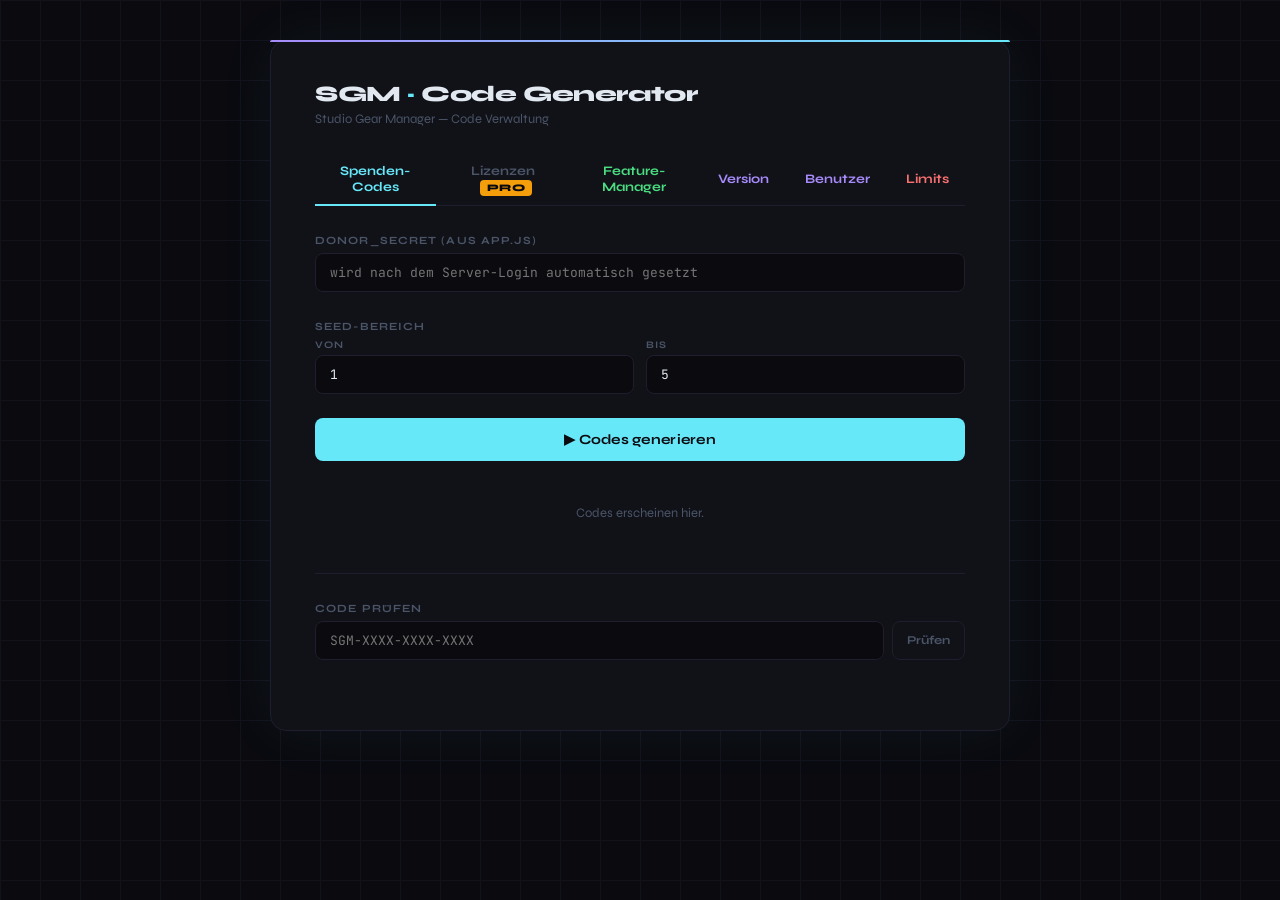
<file: codegenerator.html>
<!DOCTYPE html>
<html lang="de">
<head>
<meta charset="UTF-8">
<meta name="viewport" content="width=device-width, initial-scale=1.0, viewport-fit=cover">
<meta name="theme-color" content="#0a0a0f">
<meta name="apple-mobile-web-app-capable" content="yes">
<meta name="mobile-web-app-capable" content="yes">
<meta name="apple-mobile-web-app-title" content="SGM Codes">
<meta name="robots" content="noindex, nofollow">
<title>SGM · Code Generator</title>
<style>
  @import url('https://fonts.googleapis.com/css2?family=JetBrains+Mono:wght@400;700&family=Syne:wght@400;700;800&display=swap');

  :root {
    --bg:      #0a0a0f;
    --surface: #111118;
    --border:  #1e1e2e;
    --accent:  #67e8f9;
    --accent2: #a78bfa;
    --text:    #e2e8f0;
    --muted:   #4a5568;
    --ok:      #4ade80;
    --err:     #f87171;
    --pro:     #f59e0b;
  }

  * { box-sizing: border-box; margin: 0; padding: 0; }

  body {
    background: var(--bg);
    color: var(--text);
    font-family: 'Syne', sans-serif;
    min-height: 100vh;
    display: flex;
    align-items: flex-start;
    justify-content: center;
    padding: 40px 24px;
  }

  body::before {
    content: '';
    position: fixed;
    inset: 0;
    background-image:
      linear-gradient(var(--border) 1px, transparent 1px),
      linear-gradient(90deg, var(--border) 1px, transparent 1px);
    background-size: 40px 40px;
    opacity: .4;
    pointer-events: none;
  }

  .card {
    position: relative;
    background: var(--surface);
    border: 1px solid var(--border);
    border-radius: 16px;
    padding: 40px 44px;
    width: 100%;
    max-width: 740px;
    box-shadow: 0 0 60px rgba(103,232,249,.06);
  }

  .card::before {
    content: '';
    position: absolute;
    top: -1px; left: -1px; right: -1px;
    height: 2px;
    border-radius: 16px 16px 0 0;
    background: linear-gradient(90deg, var(--accent2), var(--accent));
  }

  h1 { font-size: 22px; font-weight: 800; letter-spacing: -.02em; margin-bottom: 4px; }
  h1 span { color: var(--accent); }

  .subtitle { font-size: 13px; color: var(--muted); margin-bottom: 28px; }

  /* ── Tabs ── */
  .tabs {
    display: flex;
    gap: 4px;
    margin-bottom: 28px;
    border-bottom: 1px solid var(--border);
    padding-bottom: 0;
  }
  .tab-btn {
    font-family: 'Syne', sans-serif;
    font-size: 13px;
    font-weight: 700;
    background: transparent;
    border: none;
    color: var(--muted);
    padding: 8px 16px;
    cursor: pointer;
    border-bottom: 2px solid transparent;
    margin-bottom: -1px;
    transition: color .15s, border-color .15s;
  }
  .tab-btn:hover { color: var(--text); }
  .tab-btn.active { color: var(--accent); border-bottom-color: var(--accent); }
  .tab-btn.pro-tab.active { color: var(--pro); border-bottom-color: var(--pro); }

  .tab-panel { display: none; }
  .tab-panel.active { display: block; }

  /* ── Fields ── */
  .field-label {
    font-size: 11px;
    font-weight: 700;
    text-transform: uppercase;
    letter-spacing: .1em;
    color: var(--muted);
    margin-bottom: 6px;
  }

  .secret-row { display: flex; gap: 8px; margin-bottom: 28px; }

  input[type="text"],
  input[type="number"],
  input[type="email"],
  input[type="date"] {
    background: var(--bg);
    border: 1px solid var(--border);
    border-radius: 8px;
    color: var(--text);
    padding: 10px 14px;
    font-family: 'JetBrains Mono', monospace;
    font-size: 13px;
    width: 100%;
    transition: border-color .2s;
  }
  input:focus { outline: none; border-color: var(--accent); }

  .range-row {
    display: grid;
    grid-template-columns: 1fr 1fr;
    gap: 12px;
    margin-bottom: 24px;
  }

  .person-grid {
    display: grid;
    grid-template-columns: 1fr 1fr;
    gap: 12px;
    margin-bottom: 24px;
  }
  .person-grid .full { grid-column: 1 / -1; }

  /* ── Buttons ── */
  .btn {
    font-family: 'Syne', sans-serif;
    font-weight: 700;
    font-size: 13px;
    border: none;
    border-radius: 8px;
    cursor: pointer;
    padding: 10px 20px;
    transition: opacity .15s, transform .1s;
    white-space: nowrap;
  }
  .btn:active { transform: scale(.97); }

  .btn-primary {
    background: var(--accent);
    color: #0a0a0f;
    width: 100%;
    padding: 13px;
    font-size: 14px;
    letter-spacing: .02em;
    margin-bottom: 20px;
  }
  .btn-primary:hover { opacity: .88; }

  .btn-pro {
    background: var(--pro);
    color: #0a0a0f;
    width: 100%;
    padding: 13px;
    font-size: 14px;
    letter-spacing: .02em;
    margin-bottom: 20px;
  }
  .btn-pro:hover { opacity: .88; }

  .btn-ghost {
    background: transparent;
    border: 1px solid var(--border);
    color: var(--muted);
    padding: 6px 14px;
    font-size: 12px;
  }
  .btn-ghost:hover { border-color: var(--accent); color: var(--accent); }

  /* ── Code rows ── */
  #output, #licenseOutput {
    display: flex;
    flex-direction: column;
    gap: 8px;
  }

  .code-row {
    display: flex;
    align-items: center;
    gap: 10px;
    background: var(--bg);
    border: 1px solid var(--border);
    border-radius: 8px;
    padding: 10px 14px;
    animation: fadeIn .25s ease both;
  }
  @keyframes fadeIn {
    from { opacity: 0; transform: translateY(6px); }
    to   { opacity: 1; transform: translateY(0); }
  }

  .code-num { font-family: 'JetBrains Mono', monospace; font-size: 11px; color: var(--muted); width: 28px; flex-shrink: 0; }
  .code-value { font-family: 'JetBrains Mono', monospace; font-size: 15px; font-weight: 700; letter-spacing: .1em; color: var(--accent); flex: 1; }
  .code-value.pro { color: var(--pro); }
  .code-meta { font-size: 11px; color: var(--muted); flex: 1.2; line-height: 1.4; }

  .copy-btn {
    font-family: 'JetBrains Mono', monospace;
    font-size: 11px;
    background: transparent;
    border: 1px solid var(--border);
    border-radius: 5px;
    color: var(--muted);
    cursor: pointer;
    padding: 4px 10px;
    transition: all .15s;
    flex-shrink: 0;
  }
  .copy-btn:hover { border-color: var(--accent); color: var(--accent); }
  .copy-btn.copied { border-color: var(--ok); color: var(--ok); }

  .toolbar {
    display: flex;
    justify-content: flex-end;
    gap: 8px;
    margin-bottom: 12px;
  }

  .empty-hint { text-align: center; color: var(--muted); font-size: 13px; padding: 24px 0; }

  .divider { border: none; border-top: 1px solid var(--border); margin: 28px 0; }

  .validate-row { display: flex; gap: 8px; }
  .validate-result {
    margin-top: 10px;
    font-family: 'JetBrains Mono', monospace;
    font-size: 13px;
    font-weight: 700;
    min-height: 20px;
  }
  .validate-result.ok  { color: var(--ok); }
  .validate-result.err { color: var(--err); }

  .pro-badge {
    display: inline-block;
    background: var(--pro);
    color: #0a0a0f;
    font-size: 10px;
    font-weight: 800;
    padding: 2px 7px;
    border-radius: 4px;
    letter-spacing: .05em;
    margin-left: 6px;
    vertical-align: middle;
  }
  /* ── Feature Manager ── */
  .feature-table {
    width: 100%;
    border-collapse: collapse;
    margin-bottom: 20px;
    font-size: 13px;
  }
  .feature-table th {
    text-align: left;
    font-size: 10px;
    font-weight: 700;
    text-transform: uppercase;
    letter-spacing: .1em;
    color: var(--muted);
    padding: 0 10px 10px;
    border-bottom: 1px solid var(--border);
  }
  .feature-table th:not(:first-child) { text-align: center; width: 90px; }
  .feature-table td {
    padding: 10px;
    border-bottom: 1px solid var(--border);
    vertical-align: middle;
  }
  .feature-table td:not(:first-child) { text-align: center; }
  .feature-table tr:last-child td { border-bottom: none; }
  .feature-table tr:hover td { background: rgba(255,255,255,.02); }

  .feat-key {
    font-family: 'JetBrains Mono', monospace;
    font-size: 12px;
    color: var(--accent);
    display: block;
  }
  .feat-label {
    font-size: 13px;
    font-weight: 600;
    display: block;
    margin-bottom: 2px;
  }
  .feat-desc { font-size: 11px; color: var(--muted); }

  .tier-toggle {
    display: flex;
    align-items: center;
    justify-content: center;
    gap: 0;
    border: 1px solid var(--border);
    border-radius: 6px;
    overflow: hidden;
  }
  .tier-btn {
    font-family: 'Syne', sans-serif;
    font-size: 11px;
    font-weight: 700;
    padding: 5px 10px;
    border: none;
    cursor: pointer;
    background: transparent;
    color: var(--muted);
    transition: background .15s, color .15s;
    white-space: nowrap;
  }
  .tier-btn.active-free  { background: #22c55e; color: #000; }
  .tier-btn.active-pro   { background: var(--pro); color: #000; }
  .tier-btn:not(.active-free):not(.active-pro):hover { color: var(--text); }

  .snippet-box {
    background: var(--bg);
    border: 1px solid var(--border);
    border-radius: 8px;
    padding: 16px;
    font-family: 'JetBrains Mono', monospace;
    font-size: 12px;
    line-height: 1.6;
    white-space: pre;
    overflow-x: auto;
    color: var(--accent2);
    margin-bottom: 12px;
    min-height: 60px;
  }
  .snippet-toolbar {
    display: flex;
    justify-content: flex-end;
    gap: 8px;
    margin-bottom: 20px;
  }
  .add-feature-row {
    display: grid;
    grid-template-columns: 1fr 1fr 1fr auto;
    gap: 8px;
    align-items: end;
    margin-bottom: 20px;
    padding-bottom: 20px;
    border-bottom: 1px solid var(--border);
  }
  .add-feature-row input { margin: 0; }

  /* ── Lizenz-Liste ── */
  .lic-list-toolbar {
    display: flex;
    align-items: center;
    gap: 8px;
    margin-bottom: 12px;
  }
  .lic-count {
    font-size: 11px;
    color: var(--muted);
    margin-right: auto;
  }
  .lic-table {
    width: 100%;
    border-collapse: collapse;
    font-size: 12px;
  }
  .lic-table th {
    text-align: left;
    font-size: 10px;
    font-weight: 700;
    text-transform: uppercase;
    letter-spacing: .1em;
    color: var(--muted);
    padding: 0 10px 8px;
    border-bottom: 1px solid var(--border);
    white-space: nowrap;
  }
  .lic-table td {
    padding: 9px 10px;
    border-bottom: 1px solid var(--border);
    vertical-align: middle;
  }
  .lic-table tr:last-child td { border-bottom: none; }
  .lic-table tr:hover td { background: rgba(255,255,255,.02); }
  .lic-code {
    font-family: 'JetBrains Mono', monospace;
    color: var(--pro);
    font-size: 12px;
    letter-spacing: .05em;
  }
  .lic-search {
    background: var(--bg);
    border: 1px solid var(--border);
    border-radius: 6px;
    color: var(--text);
    padding: 6px 12px;
    font-family: 'Syne', sans-serif;
    font-size: 12px;
    width: 100%;
    margin-bottom: 10px;
    transition: border-color .2s;
  }
  .lic-search:focus { outline: none; border-color: var(--pro); }

  /* ── Version Tab ── */
  textarea {
    background: var(--bg);
    border: 1px solid var(--border);
    border-radius: 8px;
    color: var(--text);
    padding: 10px 14px;
    font-family: 'JetBrains Mono', monospace;
    font-size: 12px;
    width: 100%;
    resize: vertical;
    transition: border-color .2s;
    line-height: 1.6;
  }
  textarea:focus { outline: none; border-color: var(--accent); }
  textarea::placeholder { color: var(--muted); }

  .version-lang-grid {
    display: grid;
    grid-template-columns: 1fr 1fr;
    gap: 20px;
    margin-bottom: 20px;
  }
  .version-lang-section { display: flex; flex-direction: column; gap: 8px; }
  .version-lang-label {
    font-size: 12px;
    font-weight: 800;
    letter-spacing: .08em;
    text-transform: uppercase;
    padding: 5px 10px;
    border-radius: 6px;
    display: inline-block;
    margin-bottom: 4px;
  }
  .version-lang-label.de { background: rgba(103,232,249,.12); color: var(--accent); border: 1px solid rgba(103,232,249,.2); }
  .version-lang-label.en { background: rgba(167,139,250,.12); color: var(--accent2); border: 1px solid rgba(167,139,250,.2); }
  .version-sub-label {
    font-size: 10px;
    font-weight: 700;
    text-transform: uppercase;
    letter-spacing: .1em;
    color: var(--muted);
    margin: 10px 0 4px;
  }
  .pro-sub-label { color: var(--pro) !important; }
  .version-number-row { display: flex; gap: 12px; align-items: flex-end; margin-bottom: 24px; }
  .version-number-row input { max-width: 200px; margin: 0; }
  .version-info-box {
    background: var(--bg);
    border: 1px solid var(--border);
    border-radius: 8px;
    padding: 12px 16px;
    font-size: 12px;
    color: var(--muted);
    line-height: 1.7;
    margin-top: 16px;
  }
  .version-info-box code { color: var(--accent2); font-family: 'JetBrains Mono', monospace; }

  .file-link-row {
    display: flex;
    align-items: center;
    gap: 10px;
    margin-bottom: 24px;
    padding: 12px 16px;
    background: var(--bg);
    border: 1px solid var(--border);
    border-radius: 8px;
  }
  .file-link-name {
    font-family: 'JetBrains Mono', monospace;
    font-size: 12px;
    color: var(--accent);
    flex: 1;
    overflow: hidden;
    text-overflow: ellipsis;
    white-space: nowrap;
  }
  .file-link-name.empty { color: var(--muted); font-style: italic; }
  .write-result {
    margin-top: 10px;
    font-family: 'JetBrains Mono', monospace;
    font-size: 13px;
    font-weight: 700;
    min-height: 20px;
    padding: 8px 0;
  }
  .write-result.ok  { color: var(--ok); }
  .write-result.err { color: var(--err); }
  .lic-backup-box { border: 1px solid var(--border); border-radius: 10px; padding: 14px 16px; margin-bottom: 16px; background: rgba(103,232,249,.04); }
  .lic-backup-head { display: flex; justify-content: space-between; align-items: baseline; gap: 10px; flex-wrap: wrap; margin-bottom: 10px; font-size: 13px; }
  .lic-backup-status { font-family: 'JetBrains Mono', monospace; font-size: 11px; color: var(--muted); }
  .lic-backup-status.ok { color: var(--ok); }
  .lic-backup-status.warn { color: var(--pro); }
  .lic-backup-status.err { color: var(--err); }
  .lic-backup-actions { display: flex; gap: 8px; flex-wrap: wrap; }
  .lic-backup-hint { font-size: 11px; color: var(--muted); margin-top: 10px; line-height: 1.5; }

  /* ── Server-Speicher ── */
  .srv-box { border: 1px solid rgba(245,158,11,.35); border-radius: 10px; padding: 14px 16px; margin-bottom: 16px; background: rgba(245,158,11,.05); }
  .srv-box.connected { border-color: rgba(74,222,128,.35); background: rgba(74,222,128,.05); }
  .srv-form { display: grid; grid-template-columns: 1fr 1fr; gap: 8px; }
  .srv-form #srvUrl { grid-column: 1 / -1; }
  .srv-remember { display: flex; align-items: center; gap: 8px; font-size: 12px; color: var(--muted); }
  .srv-remember input { width: 16px; height: 16px; accent-color: var(--pro); }
  .srv-connect { margin: 0 !important; padding: 10px !important; }
  .srv-actions { display: flex; gap: 8px; flex-wrap: wrap; }
  .srv-backups { margin-top: 12px; max-height: 260px; overflow-y: auto; }
  .srv-backup-row { display: flex; justify-content: space-between; align-items: center; gap: 10px; padding: 6px 0; border-bottom: 1px solid var(--border); font-family: 'JetBrains Mono', monospace; font-size: 12px; }
  body.server-mode .secret-block { display: none; }
  body.server-mode .lic-backup-box .lic-backup-hint { display: none; }
  input[type="password"], input[type="url"] {
    background: var(--bg); border: 1px solid var(--border); border-radius: 8px; color: var(--text);
    padding: 10px 14px; font-family: 'JetBrains Mono', monospace; font-size: 13px; width: 100%; transition: border-color .2s;
  }
  .btn:disabled { opacity: .6; cursor: progress; }
  .code-actions { display: flex; gap: 6px; flex-shrink: 0; }
  a.copy-btn { text-decoration: none; display: inline-flex; align-items: center; }
  .lic-table a { color: var(--muted); text-decoration: none; }
  .lic-table a:hover { color: var(--accent); }
  .lic-td-date { color: var(--muted); white-space: nowrap; }
  .lic-last-m { display: none; }
  .lic-seed { font-family: 'JetBrains Mono', monospace; font-size: 10px; opacity: .6; }
  .lic-td-act { white-space: nowrap; text-align: right; }
  .lic-td-act .copy-btn + .copy-btn { margin-left: 4px; }
  .copy-btn.lic-del { color: var(--err); border-color: rgba(248,113,113,.5); }
  .cg-toast {
    position: fixed; left: 50%; bottom: calc(20px + env(safe-area-inset-bottom)); transform: translate(-50%, 20px);
    background: #1e293b; color: var(--text); border: 1px solid var(--border); border-radius: 10px;
    padding: 10px 16px; font-size: 13px; opacity: 0; pointer-events: none; transition: all .25s; z-index: 50; max-width: calc(100vw - 32px);
  }
  .cg-toast.show { opacity: 1; transform: translate(-50%, 0); }

  /* ── Mobil ── */
  @media (max-width: 700px) {
    body { padding: 0; display: block; }
    body::before { display: none; }
    .card {
      border-radius: 0; border-left: none; border-right: none; max-width: none;
      padding: calc(18px + env(safe-area-inset-top)) 16px calc(28px + env(safe-area-inset-bottom));
      min-height: 100vh;
    }
    .card::before { border-radius: 0; left: 0; right: 0; }
    html, body { overflow-x: hidden; }
    h1 { font-size: 20px; }
    .subtitle { margin-bottom: 14px; }

    /* Tabs: wischbar, bleiben oben stehen */
    .tabs {
      position: sticky; top: 0; z-index: 20; background: var(--surface);
      overflow-x: auto; flex-wrap: nowrap; scrollbar-width: none; -webkit-overflow-scrolling: touch;
      margin: 0 -16px 20px; padding: 0 12px;
    }
    .tabs::-webkit-scrollbar { display: none; }
    .tab-btn { white-space: nowrap; padding: 12px 12px; flex-shrink: 0; }

    /* Eingaben: 16px verhindert das automatische Hineinzoomen auf dem iPhone */
    input[type="text"], input[type="number"], input[type="email"], input[type="date"],
    input[type="password"], input[type="url"], textarea, .lic-search { font-size: 16px; min-height: 46px; }
    input[type="date"] { -webkit-appearance: none; appearance: none; }
    .lic-search { padding: 10px 12px; }

    .range-row, .person-grid, .version-lang-grid, .add-feature-row, .srv-form, .two-col { grid-template-columns: 1fr !important; }
    .stats-grid { grid-template-columns: 1fr 1fr 1fr !important; gap: 8px !important; }
    .stats-grid > div { padding: 10px !important; }
    .stats-grid [id^="stat"] { font-size: 24px !important; }

    .btn { min-height: 44px; }
    .btn-ghost { padding: 10px 14px; font-size: 13px; }
    .copy-btn { min-height: 34px; padding: 6px 12px; font-size: 12px; }
    .toolbar, .snippet-toolbar, .lic-list-toolbar, .lic-backup-actions, .srv-actions { flex-wrap: wrap; justify-content: stretch; }
    .toolbar .btn, .snippet-toolbar .btn, .lic-backup-actions .btn, .srv-actions .btn { flex: 1 1 auto; }
    .lic-count { width: 100%; margin: 0 0 4px; }
    .lic-list-toolbar .btn { flex: 1 1 auto; }
    .validate-row, .secret-row { flex-wrap: wrap; }
    .validate-row .btn { width: 100%; }
    .version-number-row { flex-wrap: wrap; }
    .version-number-row input { max-width: none; }
    .file-link-row { flex-wrap: wrap; }
    .file-link-name { flex-basis: 100%; }

    /* Erzeugte Codes */
    .code-row { flex-wrap: wrap; row-gap: 6px; }
    .code-value { flex: 1 1 auto; font-size: 16px; letter-spacing: .06em; }
    .code-meta { order: 3; flex-basis: 100%; padding-left: 38px; }
    .code-actions { margin-left: auto; }

    /* Lizenzliste als Karten */
    .lic-table, .lic-table tbody { display: block; }
    .lic-table thead { display: none; }
    .lic-table tr {
      display: grid; grid-template-columns: 1fr auto; grid-template-areas: "name act" "mail act" "code date";
      gap: 4px 10px; padding: 12px; margin-bottom: 8px;
      background: var(--bg); border: 1px solid var(--border); border-radius: 10px;
    }
    .lic-table tr:hover td { background: none; }
    .lic-table td { padding: 0; border: none !important; min-width: 0; }
    .lic-td-name { grid-area: name; font-size: 14px; font-weight: 700; }
    .lic-td-last { display: none; }
    .lic-last-m { display: inline; }
    .lic-td-mail { grid-area: mail; overflow: hidden; text-overflow: ellipsis; white-space: nowrap; font-size: 13px; }
    .lic-td-code { grid-area: code; }
    .lic-td-code .lic-code { font-size: 14px; }
    .lic-td-date { grid-area: date; text-align: right; font-size: 12px; align-self: center; }
    .lic-td-act { grid-area: act; display: flex; flex-direction: column; gap: 6px; align-items: stretch; }
    .lic-td-act .copy-btn + .copy-btn { margin-left: 0; }

    /* Feature-Tabelle seitlich wischbar statt gequetscht */
    .feature-table { display: block; overflow-x: auto; white-space: nowrap; }
    .snippet-box { font-size: 11px; }
  }
</style>
</head>
<body>
<div class="card">
  <h1>SGM <span>·</span> Code Generator</h1>
  <p class="subtitle">Studio Gear Manager — Code Verwaltung</p>

  <!-- ── Tabs ── -->
  <div class="tabs">
    <button class="tab-btn active" onclick="switchTab('donor')">Spenden-Codes</button>
    <button class="tab-btn pro-tab" onclick="switchTab('license')">Lizenzen <span class="pro-badge">PRO</span></button>
    <button class="tab-btn" onclick="switchTab('features')" style="color:var(--ok)">Feature-Manager</button>
    <button class="tab-btn" onclick="switchTab('version')" style="color:var(--accent2)">Version</button>
    <button class="tab-btn" onclick="switchTab('users')" style="color:#a78bfa">Benutzer</button>
    <button class="tab-btn" onclick="switchTab('limits')" style="color:var(--err)">Limits</button>
  </div>

  <!-- ══════════════════════════════════════
       TAB: Spenden-Codes (unverändert)
       ══════════════════════════════════════ -->
  <div id="tab-donor" class="tab-panel active">

    <div class="secret-block">
    <div class="field-label">DONOR_SECRET (aus app.js)</div>
    <div class="secret-row">
      <input type="text" id="secretInput" value="" placeholder="wird nach dem Server-Login automatisch gesetzt" spellcheck="false" autocomplete="off" onchange="storeSecrets()" />
    </div>
    </div>

    <div class="field-label">Seed-Bereich</div>
    <div class="range-row">
      <div>
        <div class="field-label" style="font-size:10px;margin-bottom:4px">VON</div>
        <input type="number" id="seedFrom" value="1" min="1" max="99999" />
      </div>
      <div>
        <div class="field-label" style="font-size:10px;margin-bottom:4px">BIS</div>
        <input type="number" id="seedTo" value="5" min="1" max="99999" />
      </div>
    </div>

    <button class="btn btn-primary" onclick="generateCodes()">▶ Codes generieren</button>

    <div class="toolbar" id="toolbar" style="display:none">
      <button class="btn btn-ghost" onclick="copyAll()">Alle kopieren</button>
      <button class="btn btn-ghost" onclick="downloadTxt()">Als .txt speichern</button>
    </div>

    <div id="output"><p class="empty-hint">Codes erscheinen hier.</p></div>

    <hr class="divider">

    <div class="field-label">Code prüfen</div>
    <div class="validate-row">
      <input type="text" id="validateInput" placeholder="SGM-XXXX-XXXX-XXXX"
        maxlength="19" spellcheck="false" oninput="this.value=this.value.toUpperCase()"
        onkeydown="if(event.key==='Enter') validateDonorCode()" />
      <button class="btn btn-ghost" onclick="validateDonorCode()">Prüfen</button>
    </div>
    <div class="validate-result" id="validateResult"></div>
  </div>

  <!-- ══════════════════════════════════════
       TAB: Lizenzen (Pro)
       ══════════════════════════════════════ -->
  <div id="tab-license" class="tab-panel">

    <div class="secret-block">
    <div class="field-label">LICENSE_SECRET (aus app.js)</div>
    <div class="secret-row">
      <input type="text" id="licSecretInput" value="" placeholder="wird nach dem Server-Login automatisch gesetzt" spellcheck="false" autocomplete="off" onchange="storeSecrets()" />
    </div>
    </div>

    <div class="field-label">Empfänger-Daten</div>
    <div class="person-grid">
      <div>
        <div class="field-label" style="font-size:10px;margin-bottom:4px">VORNAME</div>
        <input type="text" id="licFirstName" placeholder="Max" />
      </div>
      <div>
        <div class="field-label" style="font-size:10px;margin-bottom:4px">NACHNAME</div>
        <input type="text" id="licLastName" placeholder="Mustermann" />
      </div>
      <div class="full">
        <div class="field-label" style="font-size:10px;margin-bottom:4px">E-MAIL</div>
        <input type="email" id="licEmail" placeholder="max@beispiel.de" />
      </div>
      <div>
        <div class="field-label" style="font-size:10px;margin-bottom:4px">KAUFDATUM</div>
        <input type="date" id="licDate" />
      </div>
      <div>
        <div class="field-label" style="font-size:10px;margin-bottom:4px">SEED (eindeutige Nr.)</div>
        <input type="number" id="licSeed" value="1" min="1" max="99999" />
      </div>
    </div>

    <button class="btn btn-pro" id="licGenerateBtn" onclick="generateLicenseCode()">▶ Lizenzcode generieren</button>

    <div class="toolbar" id="licToolbar" style="display:none">
      <button class="btn btn-ghost" onclick="copyAllLicenses()">Session kopieren</button>
      <button class="btn btn-ghost" onclick="downloadLicenseCsv()">Session als .csv</button>
    </div>

    <div id="licenseOutput"><p class="empty-hint">Generierte Lizenzen erscheinen hier.</p></div>

    <hr class="divider">

    <div class="field-label">Lizenzcode prüfen</div>
    <div class="validate-row">
      <input type="text" id="licValidateInput" placeholder="SGMP-XXXX-XXXX-XXXX"
        maxlength="19" spellcheck="false" oninput="this.value=this.value.toUpperCase()"
        onkeydown="if(event.key==='Enter') validateLicenseInput()" />
      <button class="btn btn-ghost" onclick="validateLicenseInput()">Prüfen</button>
    </div>
    <div class="validate-result" id="licValidateResult"></div>

    <hr class="divider">

    <!-- Server-Speicher -->
    <div class="srv-box" id="srvBox">
      <div class="lic-backup-head">
        <strong>Server-Speicher</strong>
        <span id="srvStatus" class="lic-backup-status">nicht verbunden</span>
      </div>
      <div class="srv-form" id="srvForm">
        <input type="url" id="srvUrl" placeholder="https://deine-domain.de/sgm/licenses.php" spellcheck="false" autocomplete="url" />
        <input type="password" id="srvPass" placeholder="Passwort aus licenses.php" autocomplete="current-password" onkeydown="if(event.key==='Enter') serverConnect()" />
        <label class="srv-remember"><input type="checkbox" id="srvRemember" checked> Auf diesem Gerät angemeldet bleiben</label>
        <button class="btn btn-pro srv-connect" onclick="serverConnect()">Verbinden</button>
      </div>
      <div class="srv-actions" id="srvActions" style="display:none">
        <button class="btn btn-ghost" onclick="serverRefresh(true)">↻ Aktualisieren</button>
        <button class="btn btn-ghost" onclick="serverShowBackups()">Server-Sicherungen</button>
        <button class="btn btn-ghost" onclick="serverDisconnect()">Abmelden</button>
      </div>
      <div id="srvBackups" class="srv-backups" style="display:none"></div>
      <p class="lic-backup-hint">Mit Server-Speicher liegt die Liste auf deinem Webserver und ist auf jedem Gerät gleich. Der Server vergibt die Seed-Nummern, sodass kein Code doppelt entsteht, und legt bei jeder Änderung automatisch eine Sicherung an.</p>
    </div>

    <!-- Sicherung der Pro-User-Datenbank -->
    <div class="lic-backup-box">
      <div class="lic-backup-head">
        <strong>Lokale Sicherung</strong>
        <span id="licBackupStatus" class="lic-backup-status"></span>
      </div>
      <div class="lic-backup-actions">
        <button class="btn btn-ghost" id="licBackupFileBtn" onclick="connectLicenseBackupFile()">Sicherungsdatei verbinden</button>
        <button class="btn btn-ghost" onclick="exportLicenseListJson()">Als .json sichern</button>
        <label class="btn btn-ghost" style="cursor:pointer">.json / .csv importieren
          <input type="file" accept=".json,.csv,application/json,text/csv" style="display:none" onchange="importLicenseListJson(this.files[0]); this.value=''">
        </label>
      </div>
      <p class="lic-backup-hint">Die Liste liegt im Speicher dieses Browsers. Mit einer verbundenen Sicherungsdatei wird nach jeder neuen Lizenz automatisch eine Kopie auf deine Festplatte geschrieben (Chrome/Edge). In anderen Browsern bitte regelmäßig „Als .json sichern".</p>
    </div>

    <!-- Persistente Lizenz-Liste -->
    <div class="lic-list-toolbar">
      <span class="lic-count" id="licListCount"></span>
      <button class="btn btn-ghost" onclick="exportLicenseListCsv()">Als .csv exportieren</button>
      <button class="btn btn-ghost" style="color:var(--err);border-color:var(--err)" onclick="clearLicenseList()">Liste leeren</button>
    </div>
    <input type="text" class="lic-search" id="licSearch" placeholder="Suchen nach Name, E-Mail oder Code …" oninput="renderLicenseList()" />
    <div style="overflow-x:auto">
      <table class="lic-table">
        <thead>
          <tr>
            <th>Vorname</th>
            <th>Nachname</th>
            <th>E-Mail</th>
            <th>Lizenzcode</th>
            <th>Datum</th>
            <th style="width:72px"></th>
          </tr>
        </thead>
        <tbody id="licListBody"></tbody>
      </table>
    </div>
    <p class="empty-hint" id="licListEmpty" style="display:none">Noch keine Lizenzen gespeichert.</p>

  </div>

  <!-- ══════════════════════════════════════
       TAB: Feature-Manager
       ══════════════════════════════════════ -->
  <div id="tab-features" class="tab-panel">

    <p style="font-size:13px;color:var(--muted);margin-bottom:20px;line-height:1.6">
      Lege hier fest, welche Funktionen für <strong style="color:#22c55e">alle User</strong> (Free + Pro)
      und welche <strong style="color:var(--pro)">exklusiv für Pro</strong> verfügbar sind.
      Die Pro-Version enthält immer alle Free-Funktionen. Generiere dann den <code style="color:var(--accent2)">PRO_FEATURES</code>-Snippet
      und füge ihn in <code style="color:var(--accent2)">app.js</code> ein.
    </p>

    <!-- Neue Feature hinzufügen -->
    <div class="field-label">Neue Funktion hinzufügen</div>
    <div class="add-feature-row">
      <div>
        <div class="field-label" style="font-size:10px;margin-bottom:4px">KEY (camelCase)</div>
        <input type="text" id="newFeatKey" placeholder="myFeature" spellcheck="false" />
      </div>
      <div>
        <div class="field-label" style="font-size:10px;margin-bottom:4px">NAME</div>
        <input type="text" id="newFeatLabel" placeholder="Meine Funktion" />
      </div>
      <div>
        <div class="field-label" style="font-size:10px;margin-bottom:4px">BESCHREIBUNG</div>
        <input type="text" id="newFeatDesc" placeholder="Kurze Beschreibung" />
      </div>
      <button class="btn btn-ghost" onclick="addFeature()" style="height:41px;align-self:end">+ Hinzufügen</button>
    </div>

    <!-- Feature-Tabelle -->
    <table class="feature-table" id="featureTable">
      <thead>
        <tr>
          <th>Funktion</th>
          <th>Alle (Free + Pro)</th>
          <th>Nur Pro ⭐</th>
          <th style="width:40px"></th>
        </tr>
      </thead>
      <tbody id="featureTbody"></tbody>
    </table>

    <!-- app.js verknüpfen -->
    <div class="field-label">app.js verknüpfen</div>
    <div class="file-link-row">
      <span class="file-link-name empty" id="featAppJsFileName">Noch keine Datei ausgewählt</span>
      <button class="btn btn-ghost" onclick="pickAppJs()">📂 app.js auswählen</button>
    </div>

    <button class="btn btn-primary" onclick="generateAndWriteFeatures()">▶ In app.js schreiben</button>
    <div class="write-result" id="featWriteResult"></div>

    <!-- Generierter Snippet (Vorschau) -->
    <div class="field-label" style="margin-top:20px">Vorschau Snippet</div>
    <div class="snippet-box" id="featSnippet">— klicke auf eine Zeile oder „Snippet generieren" —</div>
    <div class="snippet-toolbar">
      <button class="btn btn-ghost" onclick="generateSnippet()">↺ Snippet aktualisieren</button>
      <button class="btn btn-ghost" onclick="copySnippet()">Kopieren</button>
    </div>
  </div>

  <!-- ══════════════════════════════════════
       TAB: Version / What's New
       ══════════════════════════════════════ -->
  <div id="tab-version" class="tab-panel">

    <p style="font-size:13px;color:var(--muted);margin-bottom:20px;line-height:1.6">
      Trage Versionsnummer und Releasetexte ein. Der generierte Snippet enthält
      <code style="color:var(--accent2)">WHATS_NEW</code> + <code style="color:var(--accent2)">showWhatsNewIfNeeded()</code>
      — einmalig in <code style="color:var(--accent2)">app.js</code> einfügen und in der Boot-Sequenz aufrufen.
    </p>

    <div class="field-label">Versionsnummer</div>
    <div class="version-number-row">
      <input type="text" id="versionNumber" placeholder="1.0.2" spellcheck="false" oninput="saveVersionData()" />
    </div>

    <div class="version-lang-grid">

      <!-- DEUTSCH -->
      <div class="version-lang-section">
        <div><span class="version-lang-label de">🇩🇪 Deutsch</span></div>
        <div class="version-sub-label">Free – Versionshinweise</div>
        <textarea id="verNotesDeF" rows="7"
          placeholder="Was ist neu in dieser Version&#10;&#10;• Neue Funktion XY&#10;• Bug-Fix: …"
          oninput="saveVersionData()"></textarea>
        <div class="version-sub-label pro-sub-label">⭐ Pro – Zusatzhinweise (optional)</div>
        <textarea id="verNotesDePro" rows="4"
          placeholder="Exklusiv für Pro-User:&#10;• …"
          oninput="saveVersionData()"></textarea>
      </div>

      <!-- ENGLISH -->
      <div class="version-lang-section">
        <div><span class="version-lang-label en">🇬🇧 English</span></div>
        <div class="version-sub-label">Free – Release notes</div>
        <textarea id="verNotesEnF" rows="7"
          placeholder="What's new in this version&#10;&#10;• New feature XY&#10;• Bug fix: …"
          oninput="saveVersionData()"></textarea>
        <div class="version-sub-label pro-sub-label">⭐ Pro – Additional notes (optional)</div>
        <textarea id="verNotesEnPro" rows="4"
          placeholder="Exclusive for Pro users:&#10;• …"
          oninput="saveVersionData()"></textarea>
      </div>

    </div>

    <!-- app.js verknüpfen -->
    <div class="field-label">app.js verknüpfen</div>
    <div class="file-link-row">
      <span class="file-link-name empty" id="appJsFileName">Noch keine Datei ausgewählt</span>
      <button class="btn btn-ghost" onclick="pickAppJs()">📂 app.js auswählen</button>
    </div>

    <button class="btn btn-primary" onclick="generateAndWrite()">▶ In app.js schreiben</button>
    <div class="write-result" id="writeResult"></div>

    <div class="field-label" style="margin-top:20px">Vorschau Snippet</div>
    <div class="snippet-box" id="versionSnippet">— Datei verknüpfen, Texte eingeben und „In app.js schreiben" klicken —</div>
    <div class="snippet-toolbar">
      <button class="btn btn-ghost" onclick="copyVersionSnippet()">Snippet kopieren</button>
    </div>

    <div class="version-info-box">
      <strong style="color:var(--text)">Integration in app.js:</strong><br>
      1. <code>WHATS_NEW</code>-Konstante ersetzen (oder neu einfügen, z.&nbsp;B. nach <code>APP_VERSION</code>)<br>
      2. <code>showWhatsNewIfNeeded()</code> in der Boot-Sequenz aufrufen — nach <code>maybeShowStartup</code><br>
      3. Pro-User sehen Free-Text + Pro-Zusatztext — Free-User nur den Free-Text<br>
      4. Dialog erscheint einmalig pro Version — danach wird die Versionsnummer in <code>localStorage</code> gespeichert
    </div>
    <div class="version-info-box" style="margin-top:10px;border-color:rgba(245,158,11,.3);background:rgba(245,158,11,.06)">
      <strong style="color:var(--pro)">⚠ Spenden- &amp; Lizenzcodes bleiben automatisch erhalten</strong><br>
      Codes liegen im <code>localStorage</code> des Browsers und werden durch Updates nicht berührt — User müssen ihren Code <strong style="color:var(--text)">nicht erneut eingeben</strong>.<br><br>
      <strong style="color:var(--pro)">⚠ DONOR_SECRET niemals ändern!</strong><br>
      Wird <code>DONOR_SECRET</code> in einer neuen Version geändert, können bereits vergebene Codes nicht mehr neu eingelöst werden (gespeicherte Codes bleiben aber weiterhin aktiv).
    </div>

  </div>

  <!-- ══════════════════════════════════════
       TAB: Benutzer
       ══════════════════════════════════════ -->
  <div id="tab-users" class="tab-panel">

    <p style="font-size:13px;color:var(--muted);margin-bottom:20px;line-height:1.6">
      Ruft die aktuellen Nutzerzahlen von <code style="color:var(--accent2)">counter.php</code> ab.
      Free- und Pro-User werden getrennt gezählt.
    </p>

    <div class="field-label">URL zu counter.php</div>
    <div class="secret-row">
      <input type="text" id="counterUrl" placeholder="https://deine-domain.de/counter.php" spellcheck="false" />
      <button class="btn btn-ghost" onclick="fetchUserStats()">↻ Abrufen</button>
    </div>

    <div id="userStatsBox" style="display:none;margin-top:8px">
      <div class="stats-grid" style="display:grid;grid-template-columns:repeat(3,1fr);gap:12px;margin-bottom:16px">
        <div style="background:var(--bg);border:1px solid var(--border);border-radius:8px;padding:16px 20px">
          <div style="font-size:10px;font-weight:700;text-transform:uppercase;letter-spacing:.1em;color:var(--muted);margin-bottom:6px">Gesamt</div>
          <div id="statTotal" style="font-size:32px;font-weight:800;color:var(--text);font-family:'JetBrains Mono',monospace">—</div>
        </div>
        <div style="background:var(--bg);border:1px solid rgba(34,197,94,.25);border-radius:8px;padding:16px 20px">
          <div style="font-size:10px;font-weight:700;text-transform:uppercase;letter-spacing:.1em;color:var(--muted);margin-bottom:6px">Free</div>
          <div id="statFree" style="font-size:32px;font-weight:800;color:#4ade80;font-family:'JetBrains Mono',monospace">—</div>
        </div>
        <div style="background:var(--bg);border:1px solid rgba(245,158,11,.25);border-radius:8px;padding:16px 20px">
          <div style="font-size:10px;font-weight:700;text-transform:uppercase;letter-spacing:.1em;color:var(--muted);margin-bottom:6px">Pro ⭐</div>
          <div id="statPro" style="font-size:32px;font-weight:800;color:var(--pro);font-family:'JetBrains Mono',monospace">—</div>
        </div>
      </div>
      <div id="statMeta" style="font-size:11px;color:var(--muted)"></div>
    </div>

    <div class="validate-result" id="userStatsError"></div>

  </div>

  <!-- ══════════════════════════════════════
       TAB: Limits
       ══════════════════════════════════════ -->
  <div id="tab-limits" class="tab-panel">

    <p style="font-size:13px;color:var(--muted);margin-bottom:20px;line-height:1.6">
      Legt fest, wie viele Geräte Free-User anlegen können.
      <code style="color:var(--accent2)">0</code> = unbegrenzt.
      Der Wert wird als <code style="color:var(--accent)">FREE_DEVICE_LIMIT</code> in <code style="color:var(--accent2)">app.js</code> gespeichert.
    </p>

    <div class="two-col" style="display:grid;grid-template-columns:1fr 1fr;gap:16px;margin-bottom:24px">
      <div>
        <div class="field-label">Max. Geräte (Free)</div>
        <input type="number" id="limitsDeviceLimit" min="0" max="9999" value="25"
               style="width:100%;background:var(--bg);border:1px solid var(--border);border-radius:8px;color:var(--text);padding:10px 14px;font-size:14px;font-family:inherit"
               oninput="saveLimitsData()" />
        <div style="font-size:11px;color:var(--muted);margin-top:6px">0 = kein Limit</div>
      </div>
    </div>

    <div style="border-top:1px solid var(--border);margin:20px 0 20px"></div>
    <div class="field-label" style="margin-bottom:14px">Spendenhinweis (Nag-Screen)</div>
    <div class="two-col" style="display:grid;grid-template-columns:1fr 1fr;gap:16px;margin-bottom:8px">
      <div>
        <div style="font-size:11px;font-weight:700;text-transform:uppercase;letter-spacing:.08em;color:var(--muted);margin-bottom:6px">Mindestabstand (Minuten)</div>
        <input type="number" id="limitsNagMin" min="1" max="1440" value="10"
               style="width:100%;background:var(--bg);border:1px solid var(--border);border-radius:8px;color:var(--text);padding:10px 14px;font-size:14px;font-family:inherit"
               oninput="saveLimitsData()" />
      </div>
      <div>
        <div style="font-size:11px;font-weight:700;text-transform:uppercase;letter-spacing:.08em;color:var(--muted);margin-bottom:6px">Maximalabstand (Minuten)</div>
        <input type="number" id="limitsNagMax" min="1" max="1440" value="30"
               style="width:100%;background:var(--bg);border:1px solid var(--border);border-radius:8px;color:var(--text);padding:10px 14px;font-size:14px;font-family:inherit"
               oninput="saveLimitsData()" />
      </div>
    </div>
    <div style="font-size:11px;color:var(--muted);margin-bottom:20px">Zufälliger Abstand zwischen zwei Nag-Einblendungen. Nur für Free-User ohne Spenden-Code sichtbar.</div>

    <!-- app.js Dateiauswahl -->
    <div style="display:flex;align-items:center;gap:12px;margin-bottom:16px">
      <span class="file-link-name empty" id="limitsAppJsFileName">Noch keine Datei ausgewählt</span>
      <button class="btn btn-ghost" onclick="pickAppJs()">📂 app.js auswählen</button>
    </div>

    <button class="btn btn-primary" onclick="writeLimitsToAppJs()" style="background:var(--err);border-color:var(--err)">▶ In app.js schreiben</button>

    <div class="write-result" id="limitsWriteResult" style="margin-top:12px"></div>

  </div>

</div><!-- /.card -->

<script>
// ── Shared ──
async function sha256hex(str) {
  const buf = await crypto.subtle.digest('SHA-256', new TextEncoder().encode(str));
  return Array.from(new Uint8Array(buf)).map(b => b.toString(16).padStart(2,'0')).join('');
}

// switchTab ist unten im Feature-Manager definiert (3 Tabs)

async function copyOne(btn, code) {
  await navigator.clipboard.writeText(code).catch(() => {});
  btn.textContent = '✓';
  btn.classList.add('copied');
  setTimeout(() => { btn.textContent = 'copy'; btn.classList.remove('copied'); }, 1500);
}

// ══════════════════════════════════════
// DONOR CODES
// ══════════════════════════════════════
function getDonorSecret() {
  return document.getElementById('secretInput').value.trim();
}

async function generateDonorCode(seed, secret) {
  const base  = (await sha256hex(secret + 'seed-' + seed)).slice(0, 8).toUpperCase();
  const check = (await sha256hex(secret + base)).slice(0, 4).toUpperCase();
  return `SGM-${base.slice(0,4)}-${base.slice(4,8)}-${check}`;
}

let generatedCodes = [];

async function generateCodes() {
  const secret = getDonorSecret();
  if (!secret) { alert('Kein DONOR_SECRET – bitte im Tab „Lizenzen“ mit dem Server verbinden oder das Secret eintragen.'); return; }
  const from = Math.max(1, parseInt(document.getElementById('seedFrom').value) || 1);
  const to   = Math.min(99999, parseInt(document.getElementById('seedTo').value) || 1);
  if (from > to) { alert('Von muss kleiner als Bis sein.'); return; }
  if (to - from > 499) { alert('Maximal 500 Codes auf einmal.'); return; }

  const output = document.getElementById('output');
  output.innerHTML = '';
  generatedCodes = [];

  for (let i = from; i <= to; i++) {
    const code = await generateDonorCode(i, secret);
    generatedCodes.push({ seed: i, code });
    const row = document.createElement('div');
    row.className = 'code-row';
    row.style.animationDelay = `${(i - from) * 40}ms`;
    row.innerHTML = `
      <span class="code-num">#${i}</span>
      <span class="code-value">${code}</span>
      <button class="copy-btn" onclick="copyOne(this, '${code}')">copy</button>`;
    output.appendChild(row);
  }
  document.getElementById('toolbar').style.display = generatedCodes.length ? 'flex' : 'none';
}

async function copyAll() {
  const text = generatedCodes.map(c => `#${c.seed}\t${c.code}`).join('\n');
  await navigator.clipboard.writeText(text).catch(() => {});
}

function downloadTxt() {
  const text = generatedCodes.map(c => `#${c.seed}  ${c.code}`).join('\n');
  const blob = new Blob([text], { type: 'text/plain' });
  const a = document.createElement('a');
  a.href = URL.createObjectURL(blob);
  a.download = 'sgm-donor-codes.txt';
  a.click();
  URL.revokeObjectURL(a.href);
}

async function validateDonorCode() {
  const input = document.getElementById('validateInput');
  const code = input.value.toUpperCase().replace(/[^A-Z0-9]/g, '');
  const result = document.getElementById('validateResult');
  if (!code) { result.textContent = ''; result.className = 'validate-result'; return; }
  if (!code.startsWith('SGM') || code.length !== 15) {
    result.textContent = '✗ Ungültiges Format';
    result.className = 'validate-result err'; return;
  }
  const secret = getDonorSecret();
  if (!secret) { alert('Kein DONOR_SECRET – bitte im Tab „Lizenzen“ mit dem Server verbinden oder das Secret eintragen.'); return; }
  const base = code.slice(3, 11), check = code.slice(11);
  const hash = await sha256hex(secret + base);
  const valid = hash.slice(0, 4).toUpperCase() === check;
  result.textContent = valid ? '✓ Gültiger Spenden-Code' : '✗ Ungültiger Code';
  result.className = 'validate-result ' + (valid ? 'ok' : 'err');
}

// ══════════════════════════════════════
// LICENSE CODES (Pro)
// ══════════════════════════════════════
function getLicSecret() {
  return document.getElementById('licSecretInput').value.trim();
}

async function generateLicCode(seed, secret) {
  const base  = (await sha256hex(secret + 'seed-' + seed)).slice(0, 8).toUpperCase();
  const check = (await sha256hex(secret + base)).slice(0, 4).toUpperCase();
  return `SGMP-${base.slice(0,4)}-${base.slice(4,8)}-${check}`;
}

let generatedLicenses = [];

// Persistente Lizenz-Liste
const LIC_LIST_KEY = 'sgm-codegen-liclist-v1';

function loadLicenseList() {
  try {
    const raw = localStorage.getItem(LIC_LIST_KEY);
    if (!raw) return [];
    const parsed = JSON.parse(raw);
    return Array.isArray(parsed) ? parsed : [];
  } catch(_) { return []; }
}

function saveLicenseList(list) {
  try {
    localStorage.setItem(LIC_LIST_KEY, JSON.stringify(list));
  } catch (e) {
    alert('ACHTUNG: Die Lizenzliste konnte NICHT gespeichert werden (Browser-Speicher voll oder gesperrt).\n\nBitte sofort „Als .json sichern" klicken.');
    return false;
  }
  scheduleLicenseFileBackup();
  return true;
}

/* ── Sicherung der Pro-User-Datenbank ─────────────────────────
   1. navigator.storage.persist(): Browser soll die Daten nicht automatisch löschen
   2. Sicherungsdatei (File System Access API, Chrome/Edge): nach jeder Änderung automatisch
   3. JSON-Export/-Import für alle Browser und zum Umzug auf einen anderen Rechner        */
const LIC_BACKUP_TS_KEY = 'sgm-codegen-liclist-backup-ts-v1';
const LIC_IDB_NAME = 'sgm-codegen', LIC_IDB_STORE = 'handles';
let licBackupHandle = null;

function idbHandle(mode, value) {
  return new Promise((resolve) => {
    if (!('indexedDB' in window)) return resolve(null);
    const req = indexedDB.open(LIC_IDB_NAME, 1);
    req.onupgradeneeded = () => req.result.createObjectStore(LIC_IDB_STORE);
    req.onerror = () => resolve(null);
    req.onsuccess = () => {
      const tx = req.result.transaction(LIC_IDB_STORE, mode === 'get' ? 'readonly' : 'readwrite');
      const st = tx.objectStore(LIC_IDB_STORE);
      const r = mode === 'get' ? st.get('licBackup') : st.put(value, 'licBackup');
      r.onsuccess = () => resolve(mode === 'get' ? r.result || null : true);
      r.onerror = () => resolve(null);
    };
  });
}

function licBackupPayload() {
  return JSON.stringify({ type: 'sgm-licenses', version: 1, exportedAt: new Date().toISOString(), licenses: loadLicenseList() }, null, 2);
}

function markLicenseBackup() {
  try { localStorage.setItem(LIC_BACKUP_TS_KEY, new Date().toISOString()); } catch (_) {}
  renderLicenseBackupStatus();
}

let licBackupTimer = null;
function scheduleLicenseFileBackup() {
  renderLicenseBackupStatus();
  if (!licBackupHandle) return;
  clearTimeout(licBackupTimer);
  licBackupTimer = setTimeout(writeLicenseBackupFile, 300);
}

async function writeLicenseBackupFile() {
  if (!licBackupHandle) return false;
  try {
    let perm = await licBackupHandle.queryPermission({ mode: 'readwrite' });
    if (perm !== 'granted') { renderLicenseBackupStatus('reconnect'); return false; }
    const w = await licBackupHandle.createWritable();
    await w.write(licBackupPayload());
    await w.close();
    markLicenseBackup();
    return true;
  } catch (e) {
    renderLicenseBackupStatus('error');
    return false;
  }
}

async function connectLicenseBackupFile() {
  if (!('showSaveFilePicker' in window)) {
    alert('Automatische Sicherungsdatei wird von diesem Browser nicht unterstützt (nur Chrome/Edge).\nBitte „Als .json sichern" verwenden.');
    return;
  }
  try {
    if (licBackupHandle && (await licBackupHandle.queryPermission({ mode: 'readwrite' })) !== 'granted') {
      // Bereits gewählte Datei nur wieder freigeben
      if ((await licBackupHandle.requestPermission({ mode: 'readwrite' })) === 'granted') {
        await writeLicenseBackupFile();
        return;
      }
    }
    licBackupHandle = await window.showSaveFilePicker({
      suggestedName: 'sgm-pro-lizenzen.json',
      types: [{ description: 'JSON', accept: { 'application/json': ['.json'] } }],
    });
    await idbHandle('put', licBackupHandle);
    await writeLicenseBackupFile();
  } catch (e) {
    if (e && e.name !== 'AbortError') alert('Sicherungsdatei konnte nicht verbunden werden: ' + e.message);
  }
}

function exportLicenseListJson() {
  const blob = new Blob([licBackupPayload()], { type: 'application/json' });
  const a = document.createElement('a');
  a.href = URL.createObjectURL(blob);
  a.download = `sgm-pro-lizenzen-${new Date().toISOString().slice(0,10)}.json`;
  a.click();
  URL.revokeObjectURL(a.href);
  markLicenseBackup();
}

/** CSV aus „Als .csv exportieren" (alte und neue Version): Vorname,Nachname,E-Mail,Lizenzcode,Datum */
function parseLicenseCsv(text) {
  const rows = text.split(/\r?\n/).filter((r) => r.trim());
  const parseRow = (row) => {
    const out = []; let cur = '', q = false;
    for (let i = 0; i < row.length; i++) {
      const ch = row[i];
      if (q) { if (ch === '"' && row[i + 1] === '"') { cur += '"'; i++; } else if (ch === '"') q = false; else cur += ch; }
      else if (ch === '"') q = true; else if (ch === ',' || ch === ';') { out.push(cur); cur = ''; } else cur += ch;
    }
    out.push(cur);
    return out.map((v) => v.trim());
  };
  const header = parseRow(rows.shift() || '').map((h) => h.toLowerCase());
  const col = (names) => header.findIndex((h) => names.some((n) => h.includes(n)));
  const iCode = col(['lizenzcode', 'code']);
  if (iCode < 0) throw new Error('Spalte „Lizenzcode" nicht gefunden');
  const iFirst = col(['vorname']), iLast = col(['nachname']), iMail = col(['e-mail', 'email']), iDate = col(['datum', 'kaufdatum']), iName = col(['name']);
  return rows.map(parseRow).map((r) => {
    let firstName = iFirst >= 0 ? r[iFirst] : '', lastName = iLast >= 0 ? r[iLast] : '';
    if (!firstName && !lastName && iName >= 0) { const parts = (r[iName] || '').split(' '); firstName = parts.shift() || ''; lastName = parts.join(' '); }
    return { firstName, lastName, email: iMail >= 0 ? r[iMail] : '', code: (r[iCode] || '').toUpperCase(), date: iDate >= 0 ? r[iDate] : '' };
  }).filter((l) => /^SGMP-/.test(l.code));
}

/** Fehlenden Seed aus dem Code zurückrechnen — nötig, damit der nächste freie Seed stimmt. */
async function recoverSeeds(entries) {
  const missing = entries.filter((l) => !l.seed);
  if (!missing.length) return;
  const wanted = new Map(missing.map((l) => [l.code, l]));
  const secret = getLicSecret();
  for (let seed = 1; seed <= 20000 && wanted.size; seed++) {
    const code = await generateLicCode(seed, secret);
    if (wanted.has(code)) { wanted.get(code).seed = seed; wanted.delete(code); }
  }
}

function importLicenseListJson(file) {
  if (!file) return;
  const reader = new FileReader();
  reader.onload = async () => {
    try {
      const text = String(reader.result).replace(/^\uFEFF/, '');
      let incoming;
      if (/\.csv$/i.test(file.name) || !/^\s*[\[{]/.test(text)) {
        incoming = parseLicenseCsv(text);
      } else {
        const data = JSON.parse(text);
        incoming = Array.isArray(data) ? data : data.licenses;
      }
      if (!Array.isArray(incoming) || !incoming.length) throw new Error('Keine Lizenzliste gefunden');
      if (srv.connected) {
        if (!confirm(`${incoming.length} Einträge in der Datei. Neue Einträge auf den Server übernehmen?\n(Bestehende bleiben unverändert, ungültige Codes werden übersprungen.)`)) return;
        const res = await serverCall('merge', { licenses: incoming });
        alert(`${res.added} Lizenzen übernommen${res.invalid ? `, ${res.invalid} ungültige übersprungen` : ''}.`);
        renderLicenseList(); updateNextLicenseSeed();
        return;
      }
      await recoverSeeds(incoming);
      const list = loadLicenseList();
      const known = new Set(list.map((l) => l.code));
      const added = incoming.filter((l) => l && l.code && !known.has(l.code));
      if (!confirm(`${incoming.length} Einträge in der Datei, davon ${added.length} neu. Neue Einträge übernehmen?\n(Bestehende Einträge bleiben unverändert.)`)) return;
      saveLicenseList(list.concat(added));
      renderLicenseList();
      updateNextLicenseSeed();
    } catch (e) {
      alert('Import fehlgeschlagen: ' + e.message);
    }
  };
  reader.readAsText(file, 'utf-8');
}

function renderLicenseBackupStatus(state) {
  const el = document.getElementById('licBackupStatus');
  const btn = document.getElementById('licBackupFileBtn');
  if (!el) return;
  const count = loadLicenseList().length;
  const ts = localStorage.getItem(LIC_BACKUP_TS_KEY);
  if (btn) btn.textContent = licBackupHandle ? (state === 'reconnect' ? 'Sicherungsdatei wieder freigeben' : 'Andere Sicherungsdatei wählen') : 'Sicherungsdatei verbinden';
  if (state === 'error') { el.textContent = '✗ Schreiben in die Sicherungsdatei fehlgeschlagen'; el.className = 'lic-backup-status err'; return; }
  if (state === 'reconnect') { el.textContent = '⚠ Sicherungsdatei braucht erneute Freigabe (Button klicken)'; el.className = 'lic-backup-status warn'; return; }
  if (typeof srv !== 'undefined' && srv.connected) { el.textContent = '✓ Server sichert automatisch – Datei-Export optional'; el.className = 'lic-backup-status ok'; return; }
  if (!count) { el.textContent = 'Noch keine Lizenzen'; el.className = 'lic-backup-status'; return; }
  if (!ts) { el.textContent = `⚠ ${count} Lizenzen — noch nie gesichert`; el.className = 'lic-backup-status warn'; return; }
  const days = (Date.now() - new Date(ts).getTime()) / 86400000;
  const when = new Date(ts).toLocaleString('de-DE');
  const unsaved = licUnsavedSinceBackup();
  el.textContent = unsaved ? `⚠ Ungesicherte Änderungen — letzte Sicherung ${when}` : `✓ Gesichert ${when}${licBackupHandle ? ' (automatisch)' : ''}`;
  el.className = 'lic-backup-status ' + (unsaved || days > 30 ? 'warn' : 'ok');
}

function licUnsavedSinceBackup() {
  const ts = localStorage.getItem(LIC_BACKUP_TS_KEY);
  if (!ts) return loadLicenseList().length > 0;
  return loadLicenseList().some((l) => l.createdAt && l.createdAt > ts);
}

/** Nächster freier Seed = höchster vergebener + 1 — verhindert doppelte Codes nach einem Neuladen. */
function updateNextLicenseSeed() {
  const maxSeed = loadLicenseList().reduce((m, l) => Math.max(m, Number(l.seed) || 0), 0);
  const input = document.getElementById('licSeed');
  if (input && Number(input.value) <= maxSeed) input.value = maxSeed + 1;
}

async function initLicenseBackup() {
  try { if (navigator.storage && navigator.storage.persist) await navigator.storage.persist(); } catch (_) {}
  licBackupHandle = await idbHandle('get');
  updateNextLicenseSeed();
  renderLicenseBackupStatus(licBackupHandle && (await licBackupHandle.queryPermission?.({ mode: 'readwrite' })) !== 'granted' ? 'reconnect' : undefined);
}

function renderLicenseList() {
  const list    = loadLicenseList();
  const query   = (document.getElementById('licSearch')?.value || '').toLowerCase();
  const tbody   = document.getElementById('licListBody');
  const empty   = document.getElementById('licListEmpty');
  const countEl = document.getElementById('licListCount');
  if (!tbody) return;

  const filtered = query
    ? list.filter(l =>
        (l.firstName + ' ' + l.lastName + ' ' + l.email + ' ' + l.code)
          .toLowerCase().includes(query))
    : list;

  if (countEl) countEl.textContent = `${filtered.length} / ${list.length} Lizenzen`;

  if (filtered.length === 0) {
    tbody.innerHTML = '';
    if (empty) empty.style.display = '';
    return;
  }
  if (empty) empty.style.display = 'none';

  tbody.innerHTML = filtered.slice().reverse().map((l) => `
    <tr>
      <td class="lic-td-name" data-label="Name"><span class="lic-first">${escHtml(l.firstName)}</span><span class="lic-last-m"> ${escHtml(l.lastName)}</span></td>
      <td class="lic-td-last" data-label="Nachname">${escHtml(l.lastName)}</td>
      <td class="lic-td-mail" data-label="E-Mail">${l.email ? `<a href="mailto:${escHtml(l.email)}">${escHtml(l.email)}</a>` : ''}</td>
      <td class="lic-td-code" data-label="Code"><span class="lic-code">${escHtml(l.code)}</span></td>
      <td class="lic-td-date" data-label="Datum">${escHtml(l.date)}${l.seed ? ` <span class="lic-seed">#${escHtml(l.seed)}</span>` : ''}</td>
      <td class="lic-td-act">
        <button class="copy-btn" onclick="copyOne(this, '${escHtml(l.code)}')" title="Code kopieren">copy</button>
        <button class="copy-btn lic-del" onclick="deleteLicenseEntry(${list.indexOf(l)})" title="Löschen" aria-label="Löschen">✕</button>
      </td>
    </tr>`).join('');
}

function deleteLicenseEntry(idx) {
  const list = loadLicenseList();
  const l = list[idx];
  if (!l || !confirm(`Lizenz ${l.code} (${[l.firstName, l.lastName].filter(Boolean).join(' ') || l.email || '—'}) aus der Liste löschen?\nDer Code bleibt in der App des Kunden gültig.`)) return;
  if (srv.connected) {
    serverCall('delete', { code: l.code }).then(() => renderLicenseList()).catch(serverError);
    return;
  }
  list.splice(idx, 1);
  saveLicenseList(list);
  renderLicenseList();
}

function clearLicenseList() {
  if (!confirm('Alle gespeicherten Lizenzen wirklich löschen?')) return;
  if (!confirm('Sicher? Ohne Sicherung sind Namen und E-Mails der Pro-User danach verloren.\nVorher „Als .json sichern"?\n\nOK = trotzdem löschen')) return;
  if (srv.connected) {
    serverCall('clear', { confirm: 'ALLE LÖSCHEN' }).then(() => renderLicenseList()).catch(serverError);
    return;
  }
  saveLicenseList([]);
  renderLicenseList();
}

function exportLicenseListCsv() {
  const list = loadLicenseList();
  if (list.length === 0) { alert('Keine Lizenzen vorhanden.'); return; }
  const header = 'Vorname,Nachname,E-Mail,Lizenzcode,Datum';
  const rows = list.map(l =>
    [`"${l.firstName}"`, `"${l.lastName}"`, `"${l.email}"`, l.code, l.date].join(',')
  );
  const csv  = [header, ...rows].join('\n');
  const blob = new Blob([csv], { type: 'text/csv' });
  const a = document.createElement('a');
  a.href = URL.createObjectURL(blob);
  a.download = `sgm-lizenzen-${new Date().toISOString().slice(0,10)}.csv`;
  a.click();
  URL.revokeObjectURL(a.href);
}

async function generateLicenseCode() {
  const secret    = getLicSecret();
  const firstName = document.getElementById('licFirstName').value.trim();
  const lastName  = document.getElementById('licLastName').value.trim();
  const email     = document.getElementById('licEmail').value.trim();
  const date      = document.getElementById('licDate').value || new Date().toISOString().slice(0,10);
  const seed      = Math.max(1, parseInt(document.getElementById('licSeed').value) || 1);
  const name      = [firstName, lastName].filter(Boolean).join(' ');

  if (!email && !firstName && !lastName && !confirm('Ohne Name und E-Mail erzeugen?')) return;

  let code, finalSeed = seed;
  if (srv.connected) {
    // Server vergibt Seed + Code → auf allen Geräten eindeutig
    const btn = document.getElementById('licGenerateBtn');
    if (btn) { btn.disabled = true; btn.textContent = '… wird auf dem Server erzeugt'; }
    try {
      const res = await serverCall('add', { firstName, lastName, email, date, seed, device: deviceLabel() });
      code = res.entry.code; finalSeed = res.entry.seed;
      if (res.seedChanged && seed !== finalSeed) showToastCg(`Seed ${seed} war schon vergeben – #${finalSeed} verwendet`);
    } catch (e) { serverError(e); return; }
    finally { if (btn) { btn.disabled = false; btn.textContent = '▶ Lizenzcode generieren'; } }
    addLicenseOutputRow({ seed: finalSeed, code, name, email, date });
    generatedLicenses.push({ seed: finalSeed, code, name, firstName, lastName, email, date });
    clearLicenseForm();
    renderLicenseList();
    return;
  }

  if (!secret) { alert('Bitte zuerst mit dem Server verbinden oder das LICENSE_SECRET eintragen.'); return; }
  code = await generateLicCode(seed, secret);

  // Duplikatschutz: gleicher Seed = gleicher Code → nie zweimal vergeben
  const list = loadLicenseList();
  const existing = list.find((l) => l.code === code);
  if (existing) {
    alert(`Seed ${seed} wurde bereits vergeben (an ${[existing.firstName, existing.lastName].filter(Boolean).join(' ') || existing.email || '—'}).\nDer nächste freie Seed wird eingetragen — bitte erneut klicken.`);
    updateNextLicenseSeed();
    return;
  }

  // Session-Liste (für "kopieren / download" dieser Sitzung)
  generatedLicenses.push({ seed, code, name, firstName, lastName, email, date });

  // Persistente Liste speichern
  list.push({ firstName, lastName, email, code, date, seed, createdAt: new Date().toISOString() });
  if (!saveLicenseList(list)) return;

  addLicenseOutputRow({ seed, code, name, email, date });
  document.getElementById('licSeed').value = seed + 1;
  clearLicenseForm();
  renderLicenseList();
}

function addLicenseOutputRow({ seed, code, name, email, date }) {
  const output = document.getElementById('licenseOutput');
  if (output.querySelector('.empty-hint')) output.innerHTML = '';
  const row = document.createElement('div');
  row.className = 'code-row';
  row.innerHTML = `
    <span class="code-num">#${seed}</span>
    <span class="code-value pro">${code}</span>
    <span class="code-meta">${name ? `<strong>${escHtml(name)}</strong><br>` : ''}${escHtml(email)}${date ? `<br>${escHtml(date)}` : ''}</span>
    <span class="code-actions">
      <button class="copy-btn" onclick="copyOne(this, '${code}')">copy</button>
      ${email ? `<a class="copy-btn" href="${licenseMailto({ code, name, email })}">mail</a>` : ''}
    </span>`;
  output.prepend(row);
  document.getElementById('licToolbar').style.display = 'flex';
  row.scrollIntoView({ behavior: 'smooth', block: 'nearest' });
}

function clearLicenseForm() {
  ['licFirstName', 'licLastName', 'licEmail'].forEach((id) => { const el = document.getElementById(id); if (el) el.value = ''; });
  document.getElementById('licDate').value = new Date().toISOString().slice(0, 10);
  updateNextLicenseSeed();
}

/** Fertige E-Mail an den Kunden mit Lizenzcode (öffnet das Mailprogramm, auch auf dem Handy) */
function licenseMailto({ code, name, email }) {
  const first = (name || '').split(' ')[0];
  const subject = 'Deine Studio Gear Manager Pro-Lizenz';
  const body = `Hallo${first ? ' ' + first : ''},\n\nvielen Dank für deinen Kauf von Studio Gear Manager Pro!\n\nDein Lizenzcode:\n${code}\n\nSo aktivierst du Pro: In der App auf ⚙ Setup → Lizenz, Code eintragen und „Aktivieren" klicken. Alle Pro-Funktionen sind dann sofort freigeschaltet, deine Daten bleiben unverändert.\n\nViel Spaß!\nHOLODECK`;
  return `mailto:${encodeURIComponent(email)}?subject=${encodeURIComponent(subject)}&body=${encodeURIComponent(body)}`;
}

function escHtml(str) {
  return String(str ?? '').replace(/&/g,'&amp;').replace(/</g,'&lt;').replace(/>/g,'&gt;').replace(/"/g,'&quot;').replace(/'/g,'&#39;');
}

async function copyAllLicenses() {
  const text = generatedLicenses.map(l =>
    `#${l.seed}\t${l.code}\t${l.name}\t${l.email}\t${l.date}`
  ).join('\n');
  await navigator.clipboard.writeText(text).catch(() => {});
}

function downloadLicenseCsv() {
  const header = 'Seed,Code,Name,Email,Kaufdatum';
  const rows = generatedLicenses.map(l =>
    [l.seed, l.code, `"${l.name}"`, `"${l.email}"`, l.date].join(',')
  );
  const csv = [header, ...rows].join('\n');
  const blob = new Blob([csv], { type: 'text/csv' });
  const a = document.createElement('a');
  a.href = URL.createObjectURL(blob);
  a.download = 'sgm-lizenzen.csv';
  a.click();
  URL.revokeObjectURL(a.href);
}

async function validateLicenseInput() {
  const input = document.getElementById('licValidateInput');
  const code = input.value.toUpperCase().replace(/[^A-Z0-9]/g, '');
  const result = document.getElementById('licValidateResult');
  if (!code) { result.textContent = ''; result.className = 'validate-result'; return; }
  if (!code.startsWith('SGMP') || code.length !== 16) {
    result.textContent = '✗ Ungültiges Format (erwartet: SGMP-XXXX-XXXX-XXXX)';
    result.className = 'validate-result err'; return;
  }
  const secret = getLicSecret();
  if (!secret) { result.textContent = '✗ Kein Secret – bitte mit dem Server verbinden oder LICENSE_SECRET eintragen'; result.className = 'validate-result err'; return; }
  const base = code.slice(4, 12), check = code.slice(12);
  const hash = await sha256hex(secret + base);
  const valid = hash.slice(0, 4).toUpperCase() === check;
  result.textContent = valid ? '✓ Gültiger Pro-Lizenzcode' : '✗ Ungültiger Code — falsches Secret oder Tippfehler';
  result.className = 'validate-result ' + (valid ? 'ok' : 'err');
}

// Heutiges Datum als Default
document.getElementById('licDate').value = new Date().toISOString().slice(0,10);

// ══════════════════════════════════════
// FEATURE MANAGER
// ══════════════════════════════════════
const FEATURES_STORAGE_KEY = 'sgm-codegen-features-v1';

// Master-Featureliste — wird aus localStorage hydratiert
let features = loadFeatures();

function defaultFeatures() {
  return [
    { key: 'gridColumns',    label: 'Karten pro Zeile',       desc: 'Anzahl Grid-Spalten (2–5) frei wählbar', pro: true },
    { key: 'multipleImages', label: 'Mehrere Gerätebilder',   desc: 'Bildergalerie mit Vor/Zurück-Navigation', pro: true },
  ];
}

function loadFeatures() {
  try {
    const raw = localStorage.getItem(FEATURES_STORAGE_KEY);
    if (!raw) return defaultFeatures();
    const parsed = JSON.parse(raw);
    return Array.isArray(parsed) ? parsed : defaultFeatures();
  } catch(_) { return defaultFeatures(); }
}

function saveFeatures() {
  try { localStorage.setItem(FEATURES_STORAGE_KEY, JSON.stringify(features)); } catch(_) {}
}

function renderFeatureTable() {
  const tbody = document.getElementById('featureTbody');
  if (!tbody) return;
  tbody.innerHTML = '';
  features.forEach((feat, idx) => {
    const tr = document.createElement('tr');
    tr.innerHTML = `
      <td>
        <span class="feat-label">${escHtml(feat.label)}</span>
        <span class="feat-key">${escHtml(feat.key)}</span>
        <span class="feat-desc">${escHtml(feat.desc)}</span>
      </td>
      <td>
        <div class="tier-toggle">
          <button class="tier-btn ${!feat.pro ? 'active-free' : ''}"
            onclick="setTier(${idx}, false)">Alle</button>
          <button class="tier-btn ${feat.pro  ? 'active-pro'  : ''}"
            onclick="setTier(${idx}, true)">Nur Pro</button>
        </div>
      </td>
      <td>
        <div class="tier-toggle">
          <button class="tier-btn ${feat.pro  ? 'active-pro'  : ''}"
            onclick="setTier(${idx}, true)">✓ Nur Pro</button>
        </div>
      </td>
      <td>
        <button class="copy-btn" style="color:var(--err);border-color:var(--err)"
          onclick="removeFeature(${idx})" title="Entfernen">✕</button>
      </td>`;
    tbody.appendChild(tr);
  });
  generateSnippet();
}

function setTier(idx, isPro) {
  features[idx].pro = isPro;
  saveFeatures();
  renderFeatureTable();
}

function removeFeature(idx) {
  features.splice(idx, 1);
  saveFeatures();
  renderFeatureTable();
}

function addFeature() {
  const key   = document.getElementById('newFeatKey').value.trim().replace(/\s+/g,'');
  const label = document.getElementById('newFeatLabel').value.trim();
  const desc  = document.getElementById('newFeatDesc').value.trim();

  if (!key) { alert('Key darf nicht leer sein.'); return; }
  if (!/^[a-zA-Z][a-zA-Z0-9]*$/.test(key)) { alert('Key muss camelCase sein (nur Buchstaben/Ziffern, kein Leerzeichen).'); return; }
  if (features.some(f => f.key === key)) { alert(`Key "${key}" existiert bereits.`); return; }

  features.push({ key, label: label || key, desc: desc || '', pro: true });
  saveFeatures();
  renderFeatureTable();

  document.getElementById('newFeatKey').value   = '';
  document.getElementById('newFeatLabel').value = '';
  document.getElementById('newFeatDesc').value  = '';
}

function generateSnippet() {
  const lines = features.map(f =>
    `  ${f.key.padEnd(18)}: { pro: ${f.pro},  label: "${escJs(f.label)}", desc: "${escJs(f.desc)}" },`
  );
  const snippet =
`// ── Pro-Feature Registry ──\n` +
`// Generiert: ${new Date().toLocaleString('de-DE')}\n` +
`// Free-Features: ${features.filter(f=>!f.pro).length} | Pro-Features: ${features.filter(f=>f.pro).length}\n\n` +
`const PRO_FEATURES = {\n${lines.join('\n')}\n};`;
  document.getElementById('featSnippet').textContent = snippet;
}

function escJs(str) {
  return String(str || '').replace(/\\/g,'\\\\').replace(/"/g,'\\"');
}

async function copySnippet() {
  const text = document.getElementById('featSnippet').textContent;
  await navigator.clipboard.writeText(text).catch(() => {});
  const btn = event.target;
  btn.textContent = '✓ Kopiert';
  setTimeout(() => btn.textContent = 'Kopieren', 1800);
}

function downloadSnippet() {
  const text = document.getElementById('featSnippet').textContent;
  const blob = new Blob([text], { type: 'text/javascript' });
  const a = document.createElement('a');
  a.href = URL.createObjectURL(blob);
  a.download = 'sgm-pro-features.js';
  a.click();
  URL.revokeObjectURL(a.href);
}

// Tab-Switch
function switchTab(name) {
  const names = ['donor','license','features','version','users','limits'];
  document.querySelectorAll('.tab-btn').forEach((b, i) => {
    b.classList.toggle('active', names[i] === name);
  });
  document.querySelectorAll('.tab-panel').forEach(p => p.classList.remove('active'));
  document.getElementById('tab-' + name).classList.add('active');
  if (name === 'features') renderFeatureTable();
  if (name === 'license')  { renderLicenseList(); serverRefresh(false); }
}

// ══════════════════════════════════════
// BENUTZER-STATISTIK
// ══════════════════════════════════════
const COUNTER_URL_KEY = 'sgm-codegen-counter-url-v1';

(function restoreCounterUrl() {
  const saved = localStorage.getItem(COUNTER_URL_KEY);
  if (saved) document.getElementById('counterUrl').value = saved;
})();

async function fetchUserStats() {
  const urlInput = document.getElementById('counterUrl');
  const url = urlInput.value.trim();
  const errEl = document.getElementById('userStatsError');
  const box   = document.getElementById('userStatsBox');

  errEl.textContent = '';
  errEl.className   = 'validate-result';

  if (!url) {
    errEl.textContent = '✗ Bitte URL zu counter.php eingeben.';
    errEl.className   = 'validate-result err';
    return;
  }

  localStorage.setItem(COUNTER_URL_KEY, url);

  try {
    // Dummy-UUID damit counter.php antwortet ohne neuen Eintrag zu zählen
    const fetchUrl = url + (url.includes('?') ? '&' : '?') + 'readonly=1';
    const res  = await fetch(fetchUrl);
    if (!res.ok) throw new Error(`HTTP ${res.status}`);
    const data = await res.json();

    const total = typeof data.unique === 'number' ? data.unique : '—';
    const free  = typeof data.free   === 'number' ? data.free   : '—';
    const pro   = typeof data.pro    === 'number' ? data.pro    : '—';

    document.getElementById('statTotal').textContent = total;
    document.getElementById('statFree').textContent  = free;
    document.getElementById('statPro').textContent   = pro;
    document.getElementById('statMeta').textContent  =
      `Abgerufen: ${new Date().toLocaleString('de-DE')}`;

    box.style.display = '';
  } catch (e) {
    errEl.textContent = '✗ Fehler beim Abrufen: ' + e.message;
    errEl.className   = 'validate-result err';
  }
}

// ══════════════════════════════════════
// LIMITS
// ══════════════════════════════════════
const LIMITS_STORAGE_KEY = 'sgm-codegen-limits-v1';

(function restoreLimitsData() {
  const saved = localStorage.getItem(LIMITS_STORAGE_KEY);
  if (!saved) return;
  try {
    const d = JSON.parse(saved);
    if (d.deviceLimit !== undefined) document.getElementById('limitsDeviceLimit').value = d.deviceLimit;
    if (d.nagMin      !== undefined) document.getElementById('limitsNagMin').value       = d.nagMin;
    if (d.nagMax      !== undefined) document.getElementById('limitsNagMax').value       = d.nagMax;
  } catch (e) {}
})();

function saveLimitsData() {
  localStorage.setItem(LIMITS_STORAGE_KEY, JSON.stringify({
    deviceLimit: document.getElementById('limitsDeviceLimit').value,
    nagMin:      document.getElementById('limitsNagMin').value,
    nagMax:      document.getElementById('limitsNagMax').value,
  }));
}

function setLimitsWriteResult(type, msg) {
  const el = document.getElementById('limitsWriteResult');
  if (!el) return;
  el.textContent = msg;
  el.className = 'write-result' + (type ? ' ' + type : '');
}

async function writeLimitsToAppJs() {
  if (!appJsFileHandle) {
    alert('Bitte zuerst app.js auswählen (📂 app.js auswählen).');
    return;
  }
  const limitVal = parseInt(document.getElementById('limitsDeviceLimit').value, 10);
  const nagMin   = parseInt(document.getElementById('limitsNagMin').value, 10);
  const nagMax   = parseInt(document.getElementById('limitsNagMax').value, 10);

  if (isNaN(limitVal) || limitVal < 0) {
    setLimitsWriteResult('err', '✗ Ungültiger Geräte-Limit — bitte eine Zahl ≥ 0 eingeben.');
    return;
  }
  if (isNaN(nagMin) || nagMin < 1 || isNaN(nagMax) || nagMax < 1 || nagMin > nagMax) {
    setLimitsWriteResult('err', '✗ Ungültige Nag-Zeiten — Min ≥ 1 und Min ≤ Max.');
    return;
  }

  try {
    const file    = await appJsFileHandle.getFile();
    let content   = await file.text();

    const regexDevice = /^(const FREE_DEVICE_LIMIT\s*=\s*)\d+(\s*;.*)?$/m;
    const regexMin    = /^(const NAG_MIN_DELAY_MS\s*=\s*)\d+(\s*\*\s*60\s*\*\s*1000\s*;.*)?$/m;
    const regexMax    = /^(const NAG_MAX_DELAY_MS\s*=\s*)\d+(\s*\*\s*60\s*\*\s*1000\s*;.*)?$/m;

    if (!regexDevice.test(content)) { setLimitsWriteResult('err', '✗ FREE_DEVICE_LIMIT nicht in app.js gefunden.'); return; }
    if (!regexMin.test(content))    { setLimitsWriteResult('err', '✗ NAG_MIN_DELAY_MS nicht in app.js gefunden.');  return; }
    if (!regexMax.test(content))    { setLimitsWriteResult('err', '✗ NAG_MAX_DELAY_MS nicht in app.js gefunden.');  return; }

    content = content.replace(regexDevice, `const FREE_DEVICE_LIMIT = ${limitVal}; // Free-Version: max. Geräte (0 = unbegrenzt)`);
    content = content.replace(regexMin,    `const NAG_MIN_DELAY_MS = ${nagMin} * 60 * 1000;`);
    content = content.replace(regexMax,    `const NAG_MAX_DELAY_MS = ${nagMax} * 60 * 1000;`);

    const writable = await appJsFileHandle.createWritable();
    await writable.write(content);
    await writable.close();
    setLimitsWriteResult('ok', `✓ Gespeichert — Gerätelimit: ${limitVal}, Nag: ${nagMin}–${nagMax} min`);
  } catch (e) {
    if (e.name === 'NotAllowedError') {
      appJsFileHandle = null;
      updateAppJsDisplays(null);
      setLimitsWriteResult('err', '✗ Schreibzugriff verweigert — bitte Datei erneut auswählen.');
    } else {
      setLimitsWriteResult('err', '✗ Fehler: ' + e.message);
    }
  }
}

// ══════════════════════════════════════
// VERSION / WHAT'S NEW
// ══════════════════════════════════════
const VERSION_STORAGE_KEY = 'sgm-codegen-version-v1';

function saveVersionData() {
  try {
    localStorage.setItem(VERSION_STORAGE_KEY, JSON.stringify({
      version: document.getElementById('versionNumber').value.trim(),
      deF:     document.getElementById('verNotesDeF').value,
      dePro:   document.getElementById('verNotesDePro').value,
      enF:     document.getElementById('verNotesEnF').value,
      enPro:   document.getElementById('verNotesEnPro').value,
    }));
  } catch(_) {}
}

function restoreVersionData() {
  try {
    const raw = localStorage.getItem(VERSION_STORAGE_KEY);
    if (!raw) return;
    const d = JSON.parse(raw);
    if (!d) return;
    document.getElementById('versionNumber').value  = d.version || '';
    document.getElementById('verNotesDeF').value    = d.deF    || '';
    document.getElementById('verNotesDePro').value  = d.dePro  || '';
    document.getElementById('verNotesEnF').value    = d.enF    || '';
    document.getElementById('verNotesEnPro').value  = d.enPro  || '';
  } catch(_) {}
}

function generateVersionSnippet() {
  const version = document.getElementById('versionNumber').value.trim();
  if (!version) { alert('Bitte Versionsnummer eingeben.'); return; }

  saveVersionData();

  const deF   = document.getElementById('verNotesDeF').value.trim();
  const dePro = document.getElementById('verNotesDePro').value.trim();
  const enF   = document.getElementById('verNotesEnF').value.trim();
  const enPro = document.getElementById('verNotesEnPro').value.trim();

  // Backtick-Strings escapen
  const esc = s => s.replace(/\\/g, '\\\\').replace(/`/g, '\\`').replace(/\$\{/g, '\\${');

  const snippet =
`// ── What's New ──
// Generiert: ${new Date().toLocaleString('de-DE')}
// Version: ${escJs(version)}
const WHATS_NEW = {
  version: "${escJs(version)}",
  notes: {
    de: {
      free: \`${esc(deF)}\`,
      pro:  \`${esc(dePro)}\`,
    },
    en: {
      free: \`${esc(enF)}\`,
      pro:  \`${esc(enPro)}\`,
    },
  },
};

const WHATS_NEW_KEY = "studioGearManager.whatsNewSeen.v1";

function showWhatsNewIfNeeded() {
  if (!WHATS_NEW.notes) return;
  // Bereits gesehen → überspringen
  if (localStorage.getItem(WHATS_NEW_KEY) === WHATS_NEW.version) return;
  // Erster App-Start (kein Setup durchgeführt) → nicht anzeigen,
  // damit der Willkommen-Dialog nicht überlagert wird.
  // Donor-Codes und Lizenz-Codes bleiben dabei vollständig erhalten —
  // sie liegen unabhängig im localStorage und werden hier nicht verändert.
  if (localStorage.getItem(SETUP_KEY) !== "true") {
    localStorage.setItem(WHATS_NEW_KEY, WHATS_NEW.version);
    return;
  }
  const lang = (localStorage.getItem(LANG_KEY) || "de") === "en" ? "en" : "de";
  const notes = WHATS_NEW.notes[lang];
  let body = notes.free || "";
  if (isProUser() && notes.pro) body += (body ? "\\n\\n" : "") + notes.pro;
  if (!body) { localStorage.setItem(WHATS_NEW_KEY, WHATS_NEW.version); return; }
  _showWhatsNewDialog(WHATS_NEW.version, body, lang);
}

function _showWhatsNewDialog(version, body, lang) {
  const isPremium = !!localStorage.getItem(DONOR_CODE_KEY);
  const title    = lang === "en" ? \`What's New in v\${version}\` : \`Neu in Version \${version}\`;
  const btnLabel = lang === "en" ? "Got it" : "Verstanden";
  const premiumBadge = isPremium
    ? \`<span style="display:inline-block;background:#67e8f9;color:#06111f;font-size:10px;
                   font-weight:800;padding:2px 8px;border-radius:4px;letter-spacing:.05em;
                   margin-left:8px;vertical-align:middle">PREMIUM</span>\`
    : "";
  const dlg = document.createElement("dialog");
  dlg.className = "dialog";
  dlg.style.cssText = "max-width:500px;padding:32px;";
  dlg.innerHTML = \`
    <div style="margin-bottom:18px">
      <div style="font-size:11px;font-weight:800;letter-spacing:.08em;text-transform:uppercase;
                  color:rgba(207,250,254,.6);margin-bottom:6px">
        Studio Gear Manager v\${_escHtml(version)}\${premiumBadge}
      </div>
      <h3 style="margin:0;font-size:22px;letter-spacing:-.03em">\${_escHtml(title)}</h3>
    </div>
    <div style="white-space:pre-wrap;line-height:1.75;color:#cbd5e1;font-size:14px;
                margin-bottom:24px;max-height:60vh;overflow-y:auto">
      \${_escHtml(body)}
    </div>
    <button class="btn btn-primary" style="width:100%"
      onclick="this.closest('dialog').close()">\${_escHtml(btnLabel)}</button>
  \`;
  document.body.appendChild(dlg);
  dlg.addEventListener("close", () => {
    localStorage.setItem(WHATS_NEW_KEY, WHATS_NEW.version);
    dlg.remove();
  });
  dlg.showModal();
}

function _escHtml(str) {
  return String(str || "")
    .replace(/&/g, "&amp;")
    .replace(/</g, "&lt;")
    .replace(/>/g, "&gt;");
}`;

  document.getElementById('versionSnippet').textContent = snippet;
}

async function copyVersionSnippet() {
  const text = document.getElementById('versionSnippet').textContent;
  if (text.startsWith('—')) return;
  await navigator.clipboard.writeText(text).catch(() => {});
  const btn = event.target;
  btn.textContent = '✓ Kopiert';
  setTimeout(() => btn.textContent = 'Snippet kopieren', 1800);
}

// ── File System Access API ──
let appJsFileHandle = null;

function updateAppJsDisplays(name) {
  ['appJsFileName', 'featAppJsFileName', 'limitsAppJsFileName'].forEach(id => {
    const el = document.getElementById(id);
    if (!el) return;
    if (name) {
      el.textContent = name;
      el.classList.remove('empty');
    } else {
      el.textContent = 'Noch keine Datei ausgewählt';
      el.classList.add('empty');
    }
  });
}

async function pickAppJs() {
  if (!('showOpenFilePicker' in window)) {
    alert('Dein Browser unterstützt die File System Access API nicht.\nBitte Chrome oder Edge verwenden.');
    return;
  }
  try {
    const [handle] = await window.showOpenFilePicker({
      types: [{ description: 'JavaScript', accept: { 'text/javascript': ['.js'] } }],
      multiple: false,
    });
    appJsFileHandle = handle;
    updateAppJsDisplays(handle.name);
    setWriteResult('', '');
    setFeatWriteResult('', '');
  } catch (e) {
    if (e.name !== 'AbortError') setWriteResult('err', '✗ Datei konnte nicht geöffnet werden: ' + e.message);
  }
}

function setFeatWriteResult(type, msg) {
  const el = document.getElementById('featWriteResult');
  if (!el) return;
  el.textContent = msg;
  el.className = 'write-result' + (type ? ' ' + type : '');
}

async function generateAndWriteFeatures() {
  if (!appJsFileHandle) {
    alert('Bitte zuerst app.js auswählen (📂 app.js auswählen).');
    return;
  }

  generateSnippet();
  const snippet = document.getElementById('featSnippet').textContent;

  try {
    const file = await appJsFileHandle.getFile();
    let content = await file.text();

    // PRO_FEATURES-Block ersetzen (mit Kommentar-Header) oder einfügen
    const blockPattern = /\/\/ ── Pro-Feature Registry ──[\s\S]*?\nconst PRO_FEATURES = \{[\s\S]*?\n\};/;
    if (blockPattern.test(content)) {
      content = content.replace(blockPattern, snippet);
    } else {
      // Nur die Konstante selbst suchen und ersetzen
      const constPattern = /const PRO_FEATURES = \{[\s\S]*?\n\};/;
      if (constPattern.test(content)) {
        content = content.replace(constPattern, snippet);
      } else {
        // Neu einfügen nach APP_VERSION
        const appVerPattern = /(const APP_VERSION\s*=\s*"[^"]*";)/;
        if (appVerPattern.test(content)) {
          content = content.replace(appVerPattern, `$1\n\n${snippet}`);
        } else {
          content = snippet + '\n\n' + content;
        }
      }
    }

    const writable = await appJsFileHandle.createWritable();
    await writable.write(content);
    await writable.close();

    setFeatWriteResult('ok', `✓ app.js erfolgreich aktualisiert — PRO_FEATURES geschrieben`);
  } catch (e) {
    if (e.name === 'NotAllowedError') {
      setFeatWriteResult('err', '✗ Schreibzugriff verweigert — bitte Datei erneut auswählen.');
      appJsFileHandle = null;
      updateAppJsDisplays(null);
    } else {
      setFeatWriteResult('err', '✗ Fehler: ' + e.message);
    }
  }
}

async function generateAndWrite() {
  const version = document.getElementById('versionNumber').value.trim();
  if (!version) { alert('Bitte Versionsnummer eingeben.'); return; }
  if (!appJsFileHandle) { alert('Bitte zuerst app.js auswählen (📂 app.js auswählen).'); return; }

  // Snippet erzeugen (Preview aktualisieren)
  generateVersionSnippet();
  const snippet = document.getElementById('versionSnippet').textContent;

  try {
    // Datei lesen
    const file = await appJsFileHandle.getFile();
    let content = await file.text();

    // 1. WHATS_NEW-Block + Funktionen ersetzen oder einfügen
    const blockPattern = /\/\/ ── What's New ──[\s\S]*?function _escHtml\(str\) \{[\s\S]*?\n\}/;
    if (blockPattern.test(content)) {
      content = content.replace(blockPattern, snippet);
    } else {
      // Nach APP_VERSION-Zeile einfügen
      const appVerPattern = /(const APP_VERSION\s*=\s*"[^"]*";)/;
      if (appVerPattern.test(content)) {
        content = content.replace(appVerPattern, `$1\n\n${snippet}`);
      } else {
        // Fallback: ans Ende des Konstantenblocks (erste leere Zeile nach Konstanten)
        content = snippet + '\n\n' + content;
      }
    }

    // 2. Boot-Schritt eintragen, falls noch nicht vorhanden
    if (!content.includes('safeBootStep("showWhatsNewIfNeeded"')) {
      content = content.replace(
        /(safeBootStep\("maybeShowStartup"[^\n]+\n)/,
        `$1  safeBootStep("showWhatsNewIfNeeded", showWhatsNewIfNeeded);\n`
      );
    }

    // 3. Zurückschreiben
    const writable = await appJsFileHandle.createWritable();
    await writable.write(content);
    await writable.close();

    setWriteResult('ok', `✓ app.js erfolgreich aktualisiert — Version ${version} eingetragen`);
  } catch (e) {
    if (e.name === 'NotAllowedError') {
      setWriteResult('err', '✗ Schreibzugriff verweigert — bitte Datei erneut auswählen.');
      appJsFileHandle = null;
      updateAppJsDisplays(null);
    } else {
      setWriteResult('err', '✗ Fehler: ' + e.message);
    }
  }
}

function setWriteResult(type, msg) {
  const el = document.getElementById('writeResult');
  el.textContent = msg;
  el.className = 'write-result' + (type ? ' ' + type : '');
}

// Init
renderFeatureTable();
restoreVersionData();
// ══════════════════════════════════════
// SERVER-SPEICHER (licenses.php)
// ══════════════════════════════════════
const SRV_KEY = 'sgm-codegen-server-v1';      // { url, pass? }
const SECRETS_KEY = 'sgm-codegen-secrets-v1'; // { license, donor }
const srv = { connected: false, url: '', pass: '', lastSync: null };

function deviceLabel() {
  const ua = navigator.userAgent;
  if (/iPhone/.test(ua)) return 'iPhone';
  if (/iPad|Macintosh.*Mobile/.test(ua) || (/Macintosh/.test(ua) && navigator.maxTouchPoints > 1)) return 'iPad';
  if (/Android/.test(ua)) return /Mobile/.test(ua) ? 'Android-Handy' : 'Android-Tablet';
  if (/Macintosh/.test(ua)) return 'Mac';
  if (/Windows/.test(ua)) return 'Windows';
  return 'Browser';
}

function storeSecrets() {
  try {
    localStorage.setItem(SECRETS_KEY, JSON.stringify({
      license: document.getElementById('licSecretInput').value.trim(),
      donor: document.getElementById('secretInput').value.trim(),
    }));
  } catch (_) {}
}
function restoreSecrets() {
  try {
    const s = JSON.parse(localStorage.getItem(SECRETS_KEY) || '{}');
    if (s.license) document.getElementById('licSecretInput').value = s.license;
    if (s.donor) document.getElementById('secretInput').value = s.donor;
  } catch (_) {}
}

function showToastCg(msg) {
  let el = document.getElementById('cgToast');
  if (!el) { el = document.createElement('div'); el.id = 'cgToast'; el.className = 'cg-toast'; document.body.appendChild(el); }
  el.textContent = msg; el.classList.add('show');
  clearTimeout(showToastCg._t); showToastCg._t = setTimeout(() => el.classList.remove('show'), 3200);
}

const SRV_ERRORS = {
  auth: 'Falsches Passwort',
  locked: 'Zu viele Fehlversuche – bitte 15 Minuten warten',
  not_configured: 'In licenses.php ist noch kein Passwort eingetragen ($ADMIN_PASSWORD, mind. 10 Zeichen)',
  not_writable: 'Der Server darf im Ordner nicht schreiben (Schreibrechte für licenses.php-Ordner prüfen)',
  store: 'Speichern auf dem Server fehlgeschlagen',
  not_found: 'Eintrag nicht gefunden (wurde er auf einem anderen Gerät gelöscht?)',
  network: 'Server nicht erreichbar (Internet, Adresse oder PHP prüfen)',
};
function serverError(e) {
  const msg = SRV_ERRORS[e?.code] || e?.message || String(e);
  setServerStatus('err', '✗ ' + msg);
  if (e?.code === 'auth') { srv.connected = false; renderServerUi(); }
  alert('Server: ' + msg);
}

async function serverCall(action, payload = {}) {
  let res, data;
  try {
    res = await fetch(srv.url, {
      method: 'POST',
      headers: { 'Content-Type': 'application/json', 'X-SGM-Auth': srv.pass },
      body: JSON.stringify({ action, ...payload }),
      cache: 'no-store',
    });
  } catch (_) { const err = new Error('network'); err.code = 'network'; throw err; }
  try { data = await res.json(); } catch (_) {
    const err = new Error(res.status === 404 ? 'licenses.php nicht gefunden (Adresse prüfen)' : 'Antwort ist kein JSON – läuft PHP auf dem Server?');
    err.code = 'badresponse'; throw err;
  }
  if (!res.ok || !data.ok) { const err = new Error(data.error || 'HTTP ' + res.status); err.code = data.error; throw err; }
  if (Array.isArray(data.licenses)) {
    try { localStorage.setItem(LIC_LIST_KEY, JSON.stringify(data.licenses)); } catch (_) {}
    srv.lastSync = new Date();
  }
  if (data.licenseSecret) document.getElementById('licSecretInput').value = data.licenseSecret;
  if (data.donorSecret) document.getElementById('secretInput').value = data.donorSecret;
  if (data.licenseSecret || data.donorSecret) storeSecrets();
  if (data.nextSeed) { const inp = document.getElementById('licSeed'); if (inp) inp.value = data.nextSeed; }
  renderServerUi();
  return data;
}

function setServerStatus(cls, text) {
  const el = document.getElementById('srvStatus');
  if (el) { el.textContent = text; el.className = 'lic-backup-status ' + (cls || ''); }
}

function renderServerUi() {
  document.getElementById('srvForm').style.display = srv.connected ? 'none' : '';
  document.getElementById('srvActions').style.display = srv.connected ? '' : 'none';
  document.getElementById('srvBox').classList.toggle('connected', srv.connected);
  document.body.classList.toggle('server-mode', srv.connected);
  if (srv.connected) {
    const n = loadLicenseList().length;
    const t = srv.lastSync ? srv.lastSync.toLocaleTimeString('de-DE', { hour: '2-digit', minute: '2-digit' }) : '';
    setServerStatus('ok', `✓ Verbunden · ${n} Lizenzen · ${t}`);
  }
}

function defaultServerUrl() {
  return /^https?:/.test(location.protocol) ? new URL('licenses.php', location.href).href : '';
}

async function serverConnect() {
  const url = document.getElementById('srvUrl').value.trim();
  const pass = document.getElementById('srvPass').value;
  if (!/^https?:\/\//i.test(url)) { alert('Bitte die Adresse von licenses.php eintragen (https://…)'); return; }
  if (!pass) { alert('Bitte das Passwort eintragen.'); return; }
  const localBefore = loadLicenseList();
  srv.url = url; srv.pass = pass;
  setServerStatus('', '… verbinde');
  try {
    const data = await serverCall('list');
    srv.connected = true;
    try {
      localStorage.setItem(SRV_KEY, JSON.stringify(document.getElementById('srvRemember').checked ? { url, pass } : { url }));
    } catch (_) {}
    // Lizenzen, die bisher nur in diesem Browser lagen, auf den Server übernehmen
    const onServer = new Set(data.licenses.map((l) => l.code));
    const localOnly = localBefore.filter((l) => l.code && !onServer.has(l.code));
    if (localOnly.length && confirm(`${localOnly.length} Lizenz(en) liegen bisher nur in diesem Browser.\nJetzt auf den Server übertragen?`)) {
      const res = await serverCall('merge', { licenses: localOnly });
      showToastCg(`${res.added} Lizenzen auf den Server übertragen`);
    } else if (localOnly.length) {
      // nicht übertragen → lokal als Datei sichern, damit nichts verloren geht
      const blob = new Blob([JSON.stringify({ type: 'sgm-licenses', version: 1, exportedAt: new Date().toISOString(), licenses: localBefore }, null, 2)], { type: 'application/json' });
      const a = document.createElement('a'); a.href = URL.createObjectURL(blob); a.download = `sgm-lizenzen-lokal-${new Date().toISOString().slice(0,10)}.json`; a.click();
      showToastCg('Lokale Liste als Datei gesichert');
    }
    renderServerUi(); renderLicenseList(); renderLicenseBackupStatus();
  } catch (e) {
    srv.connected = false;
    // Liste nicht durch einen fehlgeschlagenen Login verlieren
    try { localStorage.setItem(LIC_LIST_KEY, JSON.stringify(localBefore)); } catch (_) {}
    serverError(e);
    renderServerUi();
  }
}

async function serverRefresh(manual) {
  if (!srv.connected) return;
  try { await serverCall('list'); renderLicenseList(); if (manual) showToastCg('Liste aktualisiert'); }
  catch (e) { if (manual || e.code === 'auth') serverError(e); else setServerStatus('warn', '⚠ Offline – zeige zuletzt geladene Liste'); }
}

function serverDisconnect() {
  srv.connected = false; srv.pass = '';
  try { const s = JSON.parse(localStorage.getItem(SRV_KEY) || '{}'); localStorage.setItem(SRV_KEY, JSON.stringify({ url: s.url || srv.url })); } catch (_) {}
  document.getElementById('srvPass').value = '';
  document.getElementById('srvBackups').style.display = 'none';
  setServerStatus('', 'nicht verbunden');
  renderServerUi();
  renderLicenseBackupStatus();
}

async function serverShowBackups() {
  const box = document.getElementById('srvBackups');
  if (box.style.display !== 'none') { box.style.display = 'none'; return; }
  try {
    const res = await fetch(srv.url, { method: 'POST', headers: { 'Content-Type': 'application/json', 'X-SGM-Auth': srv.pass }, body: JSON.stringify({ action: 'backups' }) }).then((r) => r.json());
    if (!res.ok) throw Object.assign(new Error(res.error), { code: res.error });
    const fmt = (n) => { const m = n.match(/(\d{4})(\d{2})(\d{2})-(\d{2})(\d{2})(\d{2})/); return m ? `${m[3]}.${m[2]}.${m[1]} ${m[4]}:${m[5]}` : n; };
    box.innerHTML = res.backups.length
      ? '<div class="field-label">Automatische Sicherungen (vor jeder Änderung)</div>' + res.backups.map((b) => `<div class="srv-backup-row"><span>${fmt(b.name)}</span><button class="copy-btn" onclick="serverRestore('${escHtml(b.name)}')">wiederherstellen</button></div>`).join('')
      : '<p class="lic-backup-hint">Noch keine Sicherungen – die erste entsteht bei der nächsten Änderung.</p>';
    box.style.display = '';
  } catch (e) { serverError(e); }
}

async function serverRestore(name) {
  if (!confirm('Diesen Stand wiederherstellen?\nDer aktuelle Stand wird vorher ebenfalls gesichert.')) return;
  try { await serverCall('restore', { name }); renderLicenseList(); document.getElementById('srvBackups').style.display = 'none'; showToastCg('Stand wiederhergestellt'); }
  catch (e) { serverError(e); }
}

async function initServer() {
  restoreSecrets();
  let saved = {};
  try { saved = JSON.parse(localStorage.getItem(SRV_KEY) || '{}'); } catch (_) {}
  document.getElementById('srvUrl').value = saved.url || defaultServerUrl();
  if (saved.url && saved.pass) {
    srv.url = saved.url; srv.pass = saved.pass; srv.connected = true;
    renderServerUi();
    setServerStatus('', '… verbinde');
    try { await serverCall('list'); renderLicenseList(); renderLicenseBackupStatus(); }
    catch (e) {
      if (e.code === 'auth' || e.code === 'locked' || e.code === 'not_configured') { serverError(e); serverDisconnect(); }
      else setServerStatus('warn', '⚠ Offline – zeige zuletzt geladene Liste');
    }
  }
  // Beim Zurückkehren in den Tab/die App: Liste neu laden (Änderungen von anderen Geräten)
  document.addEventListener('visibilitychange', () => { if (document.visibilityState === 'visible') serverRefresh(false); });
}

renderLicenseList();
initLicenseBackup();
initServer();
</script>
</body>
</html>
</file>
